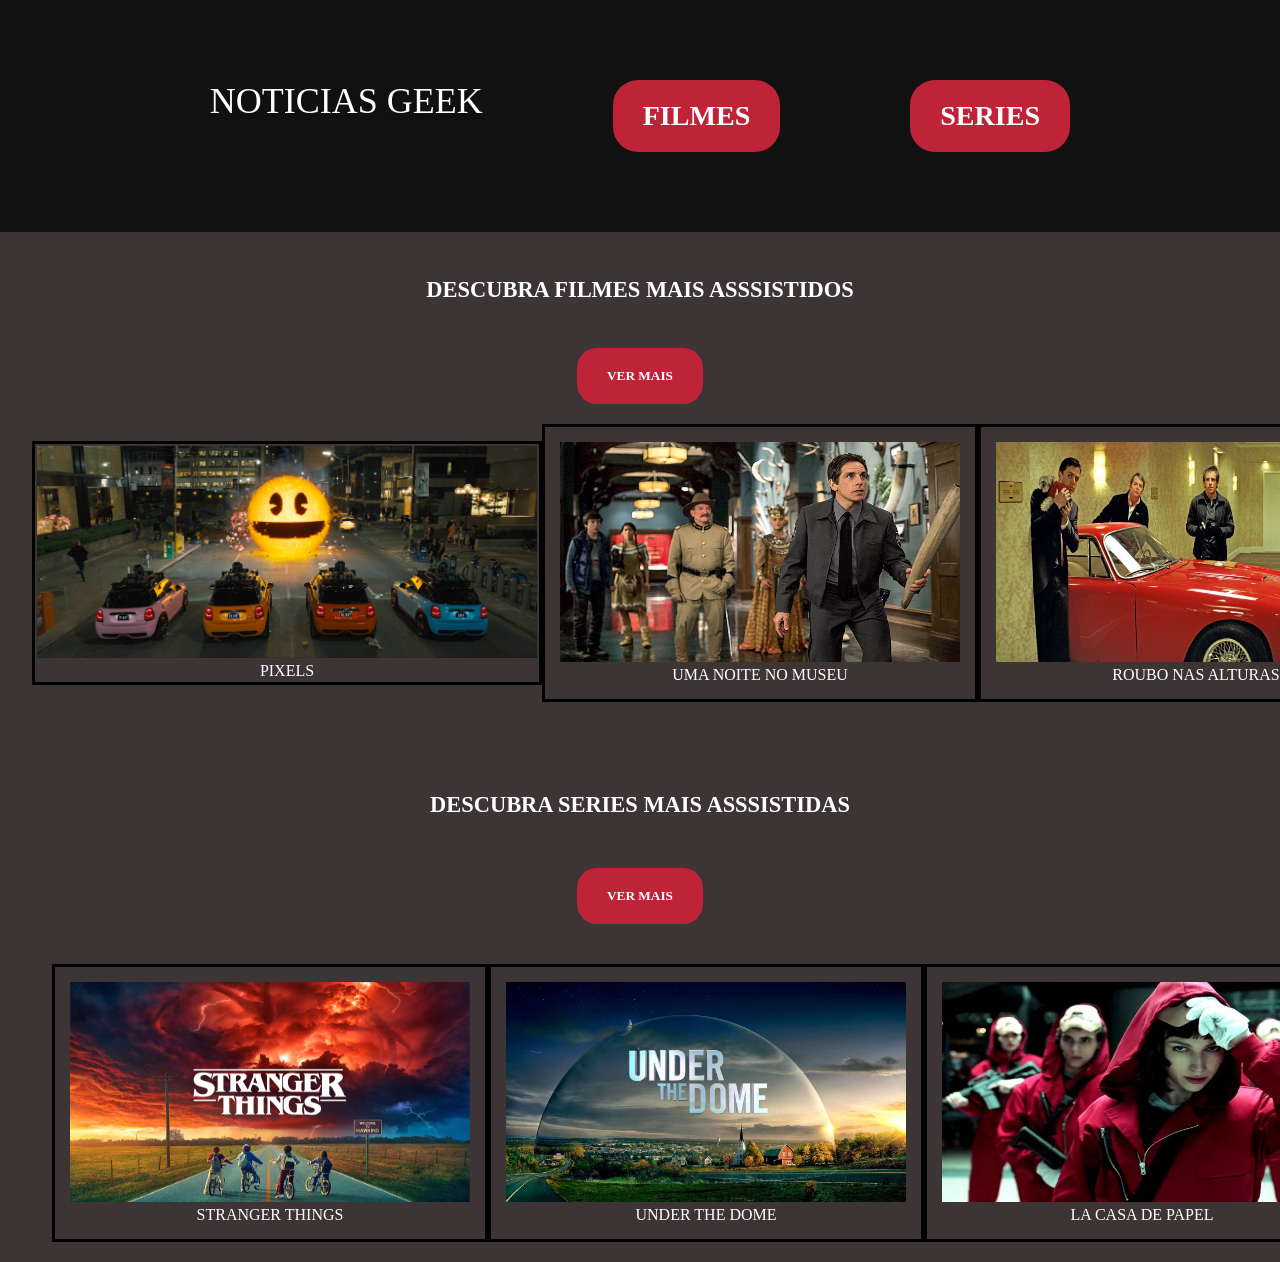
<file: index.html>
<!DOCTYPE html>
<html lang="pt-BR">
<head>
    <meta charset="UTF-8">
    <meta name="viewport" content="width=device-width, initial-scale=1.0">
    <title>UNIVERSO SF</title>
    <link rel="stylesheet" href="home.css">
</head>
<body>
    <h2>
        <div class="nome"> 
           NOTICIAS GEEK
    </div>

        <div class="acesso1">
         <a href="PAGINAFILME.html"> <h3>FILMES</h3>  </a>
        </div>

        <div class="acesso2" >
         <a href="PAGINASERIE.html">  <h3>SERIES</h3>  </a>  
        </div>
    </h2>

 <main>
        <article class="titulo" >
            <h3>DESCUBRA FILMES MAIS ASSSISTIDOS</h3>
        </article>

            <div class="acesso">
                 <h5> <a href="PAGINAFILME.html"> VER MAIS</a> </h5>
            </div>

        <div class="filmx">

            <div class="filme1">
            <a href="PIXELS.html"><img src="filmepixels.jpg" width="500px" alt="IMAGEM PIXELS"> </a>
             <p>PIXELS</p>

            </div>

            <div class="filme2"  >
            <a href="UMANOITENOMUSEU.html"><img src="th100.webp" width="400px" height="220px"  alt="IMAGEM UMA NOITE NO MUSEU"> </a>
            <p>UMA NOITE NO MUSEU</p>
            </div>

            <div class="filme3" >
            <a href="ROUBONASALTURAS.html"><img src="no corredor com o carro.jpg" width="400px" height="220px"  alt=""> </a>
            <p>ROUBO NAS ALTURAS</p>
            </div>
         </div>


         <article class="titulo1" >
            <h3>DESCUBRA SERIES MAIS ASSSISTIDAS</h3>
        </article>

        <div class="acesso">
            <h5> <a href="PAGINASERIE.html"> VER MAIS</a> </h5>
       </div>

        <div class="serix" >

        <div  class="filme4" >
        <a href="STRANGERTHINGS.html"><img src="IMAGENS SERIES/imgst.jpg" width="400px" height="220px" alt="">   </a>
        <p>STRANGER THINGS</p>
        </div>

        <div class="filme5" >
        <a href="UNDERTHEDOME.html"><img src="IMAGENS SERIES/UTDIMG1.jpg" width="400px" height="220px" alt=""> </a>
        <p>UNDER THE DOME</p>  
        </div>


        <div class="filme6"  >
        <a href="LA CASA DE PAPEL.html"><img src="IMAGENS SERIES/lppimg.webp" width="400px" height="220px" alt=""> </a>
        <p>LA CASA DE PAPEL</p>
        </div>

       


    </main>
    
</body>
</html>
</file>
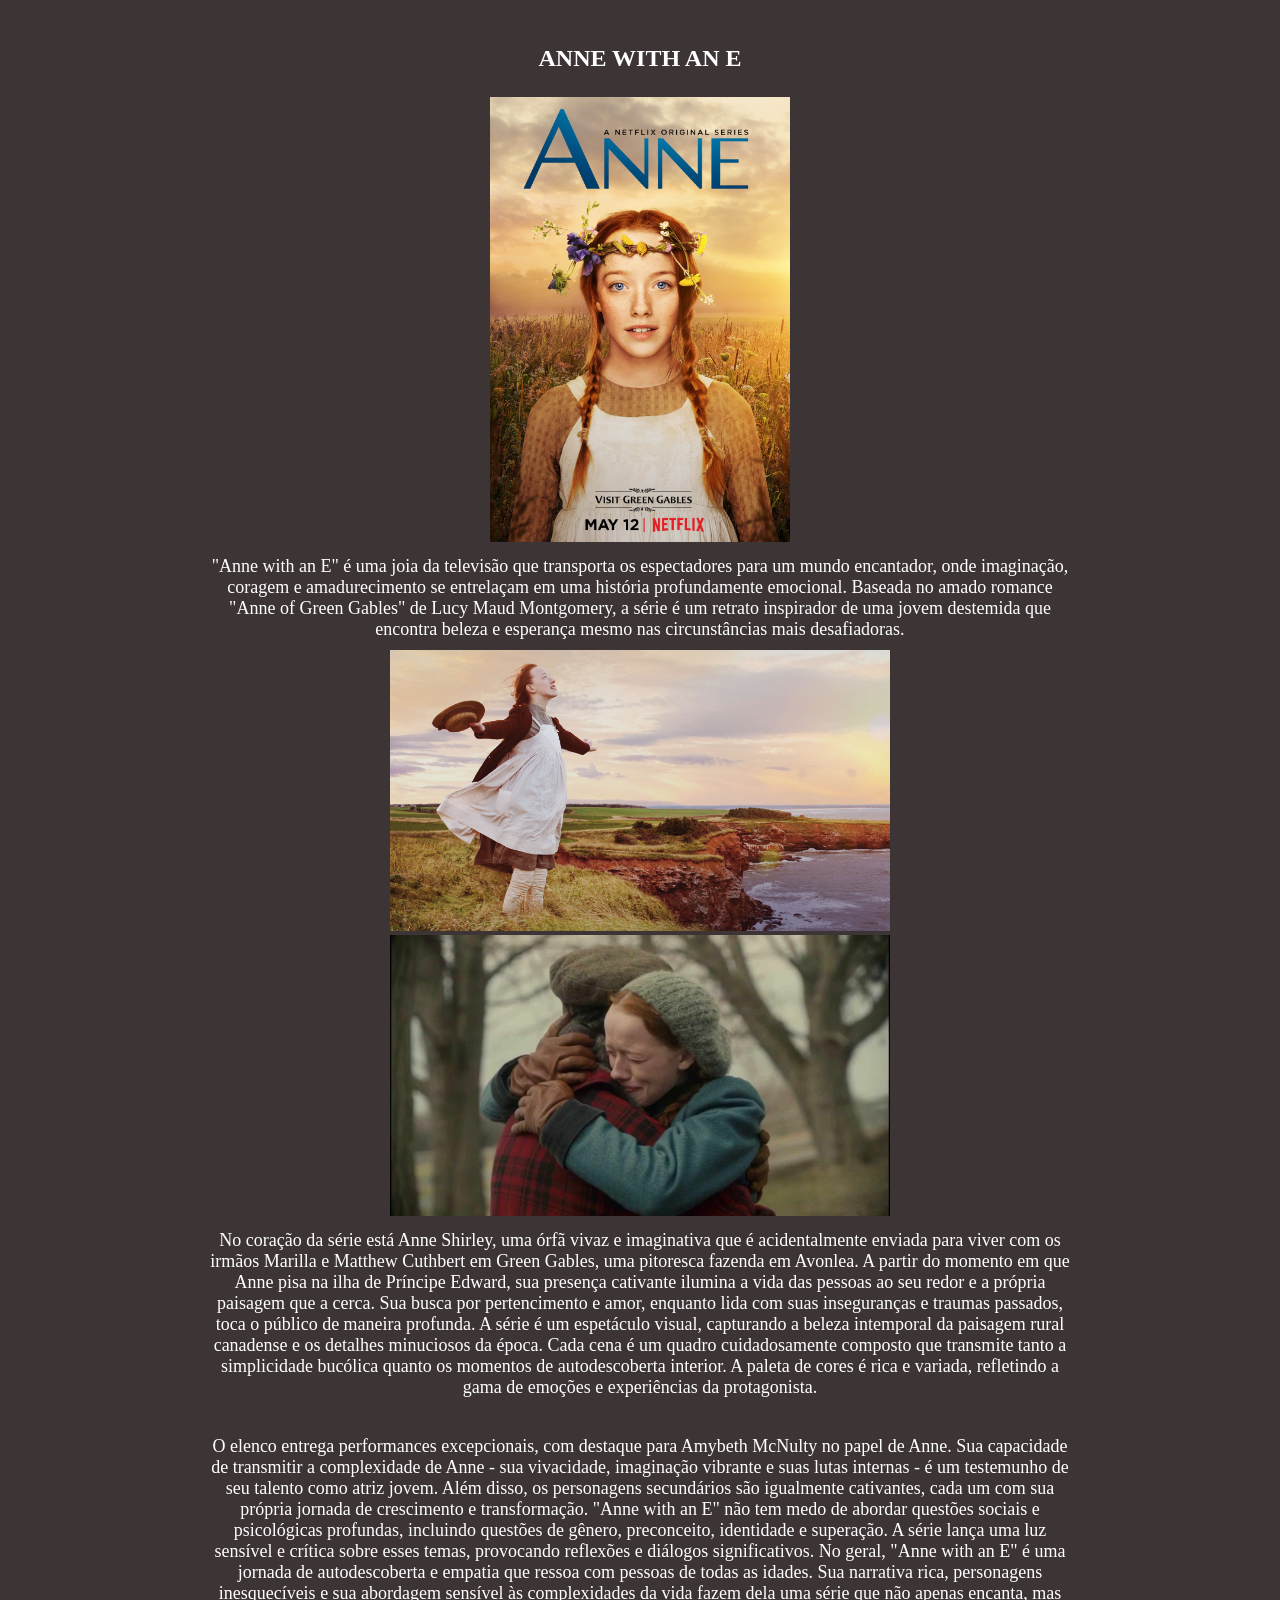
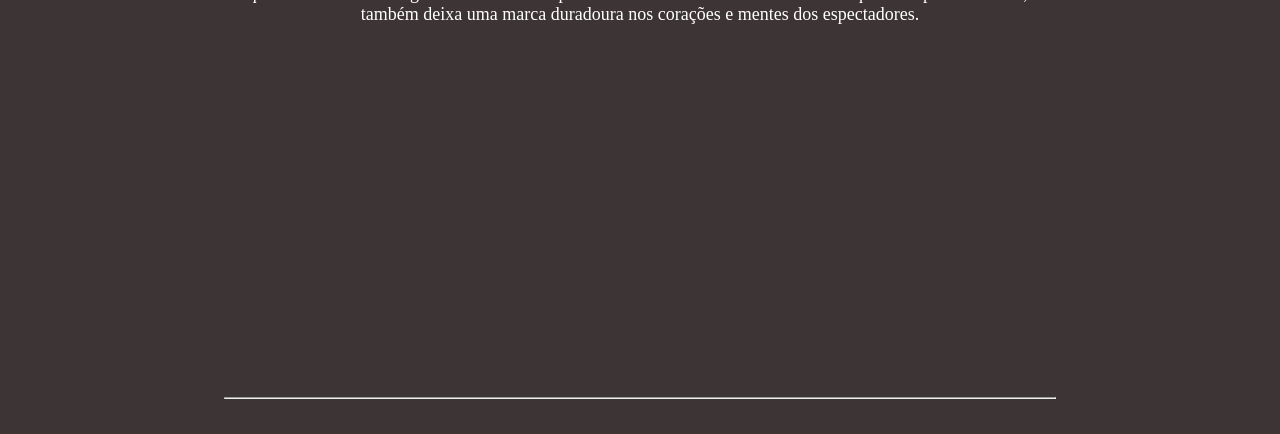
<file: anne.html>
<!DOCTYPE html>
<html lang="en">
<head>
    <meta charset="UTF-8">
    <meta name="viewport" content="width=device-width, initial-scale=1.0">
    <title>NOTICIAS GEEK</title>
    <link rel="stylesheet" href="estilopag1.css">
</head>
<body>
    <main>
        <article>
        <h1> ANNE WITH AN E </h1>
        <div>
            <img src="IMAGENS SERIES/anneimg.jpg" width="300px"  alt="IMAGEM FILME PIXELS">
        </div>

        <p>"Anne with an E" é uma joia da televisão que transporta os espectadores para um mundo encantador, onde imaginação, coragem e amadurecimento se entrelaçam em uma história profundamente emocional. Baseada no amado romance "Anne of Green Gables" de Lucy Maud Montgomery, a série é um retrato inspirador de uma jovem destemida que encontra beleza e esperança mesmo nas circunstâncias mais desafiadoras.</p>

        <div>
            <img src="IMAGENS SERIES/anne2.jpg" width="500px" alt="">
            <img src="IMAGENS SERIES/anne3.jpg" width="500px"  alt="">


        </div class="img2" >

        <p>No coração da série está Anne Shirley, uma órfã vivaz e imaginativa que é acidentalmente enviada para viver com os irmãos Marilla e Matthew Cuthbert em Green Gables, uma pitoresca fazenda em Avonlea. A partir do momento em que Anne pisa na ilha de Príncipe Edward, sua presença cativante ilumina a vida das pessoas ao seu redor e a própria paisagem que a cerca. Sua busca por pertencimento e amor, enquanto lida com suas inseguranças e traumas passados, toca o público de maneira profunda.

            A série é um espetáculo visual, capturando a beleza intemporal da paisagem rural canadense e os detalhes minuciosos da época. Cada cena é um quadro cuidadosamente composto que transmite tanto a simplicidade bucólica quanto os momentos de autodescoberta interior. A paleta de cores é rica e variada, refletindo a gama de emoções e experiências da protagonista.</p><br>

        <p>O elenco entrega performances excepcionais, com destaque para Amybeth McNulty no papel de Anne. Sua capacidade de transmitir a complexidade de Anne - sua vivacidade, imaginação vibrante e suas lutas internas - é um testemunho de seu talento como atriz jovem. Além disso, os personagens secundários são igualmente cativantes, cada um com sua própria jornada de crescimento e transformação.

            "Anne with an E" não tem medo de abordar questões sociais e psicológicas profundas, incluindo questões de gênero, preconceito, identidade e superação. A série lança uma luz sensível e crítica sobre esses temas, provocando reflexões e diálogos significativos.

            No geral, "Anne with an E" é uma jornada de autodescoberta e empatia que ressoa com pessoas de todas as idades. Sua narrativa rica, personagens inesquecíveis e sua abordagem sensível às complexidades da vida fazem dela uma série que não apenas encanta, mas também deixa uma marca duradoura nos corações e mentes dos espectadores.
        </p> <br>
        <iframe width="560" height="315" src="https://www.youtube.com/embed/bBervTlBurY?si=Yf71kjUt3taBP7kK" title="YouTube video player" frameborder="0" allow="accelerometer; autoplay; clipboard-write; encrypted-media; gyroscope; picture-in-picture; web-share" allowfullscreen></iframe>


        <hr>
    

    </main>
</article>


</body>
</html>
</file>
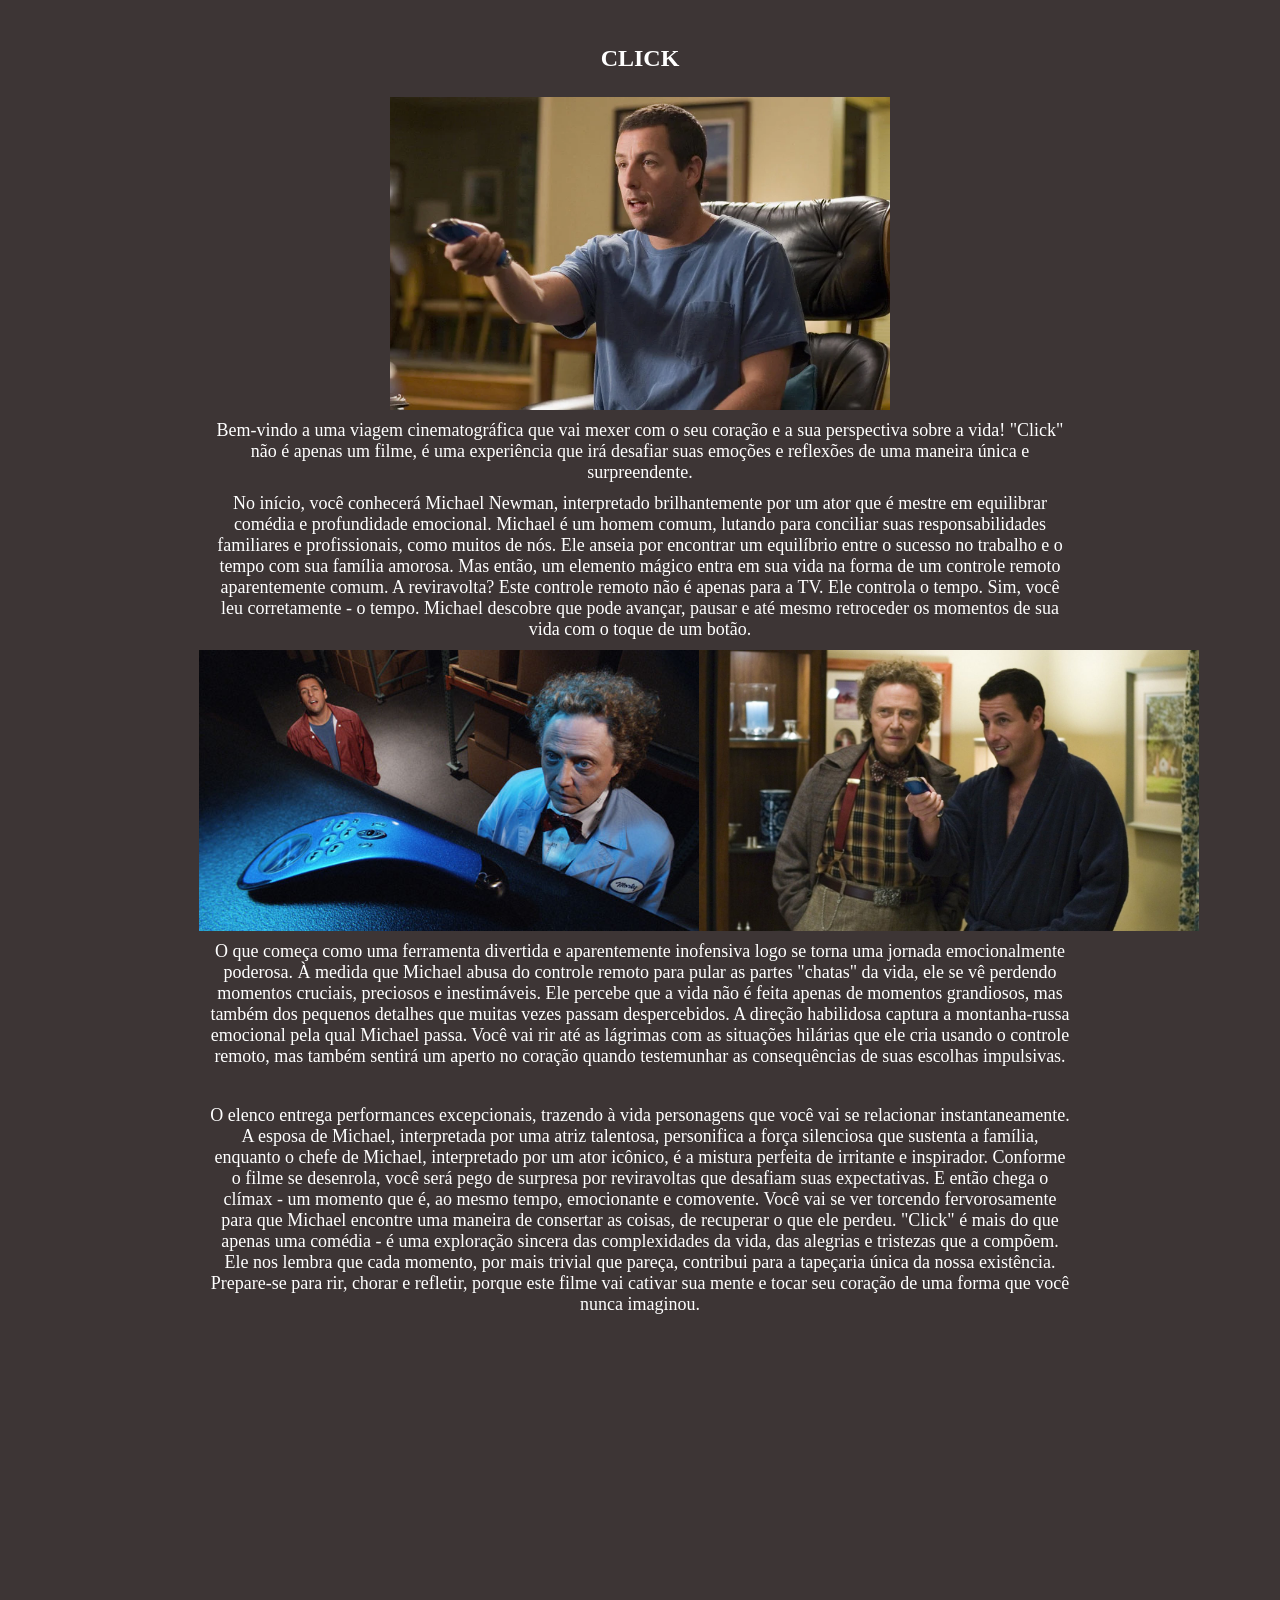
<file: CLICK.html>
<!DOCTYPE html>
<html lang="pt-BR">
<head>
    <meta charset="UTF-8">
    <meta name="viewport" content="width=device-width, initial-scale=1.0">
    <title>NOTICIAS GEEK</title>
    <link rel="stylesheet" href="estilopag1.css">
</head>
<body>
    <main>
      <article>
        <h1> CLICK </h1>
        <div class="img1" >
        <img src="click img01.webp" width="500px"    alt="IMAGEM UMA NOITE NO MUSEU">
        </div>

        <p>Bem-vindo a uma viagem cinematográfica que vai mexer com o seu coração e a sua perspectiva sobre a vida! "Click" não é apenas um filme, é uma experiência que irá desafiar suas emoções e reflexões de uma maneira única e surpreendente.</p>
        <p>No início, você conhecerá Michael Newman, interpretado brilhantemente por um ator que é mestre em equilibrar comédia e profundidade emocional. Michael é um homem comum, lutando para conciliar suas responsabilidades familiares e profissionais, como muitos de nós. Ele anseia por encontrar um equilíbrio entre o sucesso no trabalho e o tempo com sua família amorosa.

            Mas então, um elemento mágico entra em sua vida na forma de um controle remoto aparentemente comum. A reviravolta? Este controle remoto não é apenas para a TV. Ele controla o tempo. Sim, você leu corretamente - o tempo. Michael descobre que pode avançar, pausar e até mesmo retroceder os momentos de sua vida com o toque de um botão.</p>

    <div class="img2"  > 
        <img src="click img2.jpg" width="500"  alt="">
        <img src="filmeclick.jpg" width="500"   alt="">
  </div>
  <p>O que começa como uma ferramenta divertida e aparentemente inofensiva logo se torna uma jornada emocionalmente poderosa. À medida que Michael abusa do controle remoto para pular as partes "chatas" da vida, ele se vê perdendo momentos cruciais, preciosos e inestimáveis. Ele percebe que a vida não é feita apenas de momentos grandiosos, mas também dos pequenos detalhes que muitas vezes passam despercebidos.

    A direção habilidosa captura a montanha-russa emocional pela qual Michael passa. Você vai rir até as lágrimas com as situações hilárias que ele cria usando o controle remoto, mas também sentirá um aperto no coração quando testemunhar as consequências de suas escolhas impulsivas.</p><br>

  <p>O elenco entrega performances excepcionais, trazendo à vida personagens que você vai se relacionar instantaneamente. A esposa de Michael, interpretada por uma atriz talentosa, personifica a força silenciosa que sustenta a família, enquanto o chefe de Michael, interpretado por um ator icônico, é a mistura perfeita de irritante e inspirador.

    Conforme o filme se desenrola, você será pego de surpresa por reviravoltas que desafiam suas expectativas. E então chega o clímax - um momento que é, ao mesmo tempo, emocionante e comovente. Você vai se ver torcendo fervorosamente para que Michael encontre uma maneira de consertar as coisas, de recuperar o que ele perdeu.
    
    "Click" é mais do que apenas uma comédia - é uma exploração sincera das complexidades da vida, das alegrias e tristezas que a compõem. Ele nos lembra que cada momento, por mais trivial que pareça, contribui para a tapeçaria única da nossa existência. Prepare-se para rir, chorar e refletir, porque este filme vai cativar sua mente e tocar seu coração de uma forma que você nunca imaginou.</p>

    <iframe width="560" height="315" src="https://www.youtube.com/embed/iyjUxruK56s?si=2ZqNT8pMYpNb0FVy" title="YouTube video player" frameborder="0" allow="accelerometer; autoplay; clipboard-write; encrypted-media; gyroscope; picture-in-picture; web-share" allowfullscreen></iframe>

      <hr>
  </main>
</article>
    


</body>
</html>
</file>
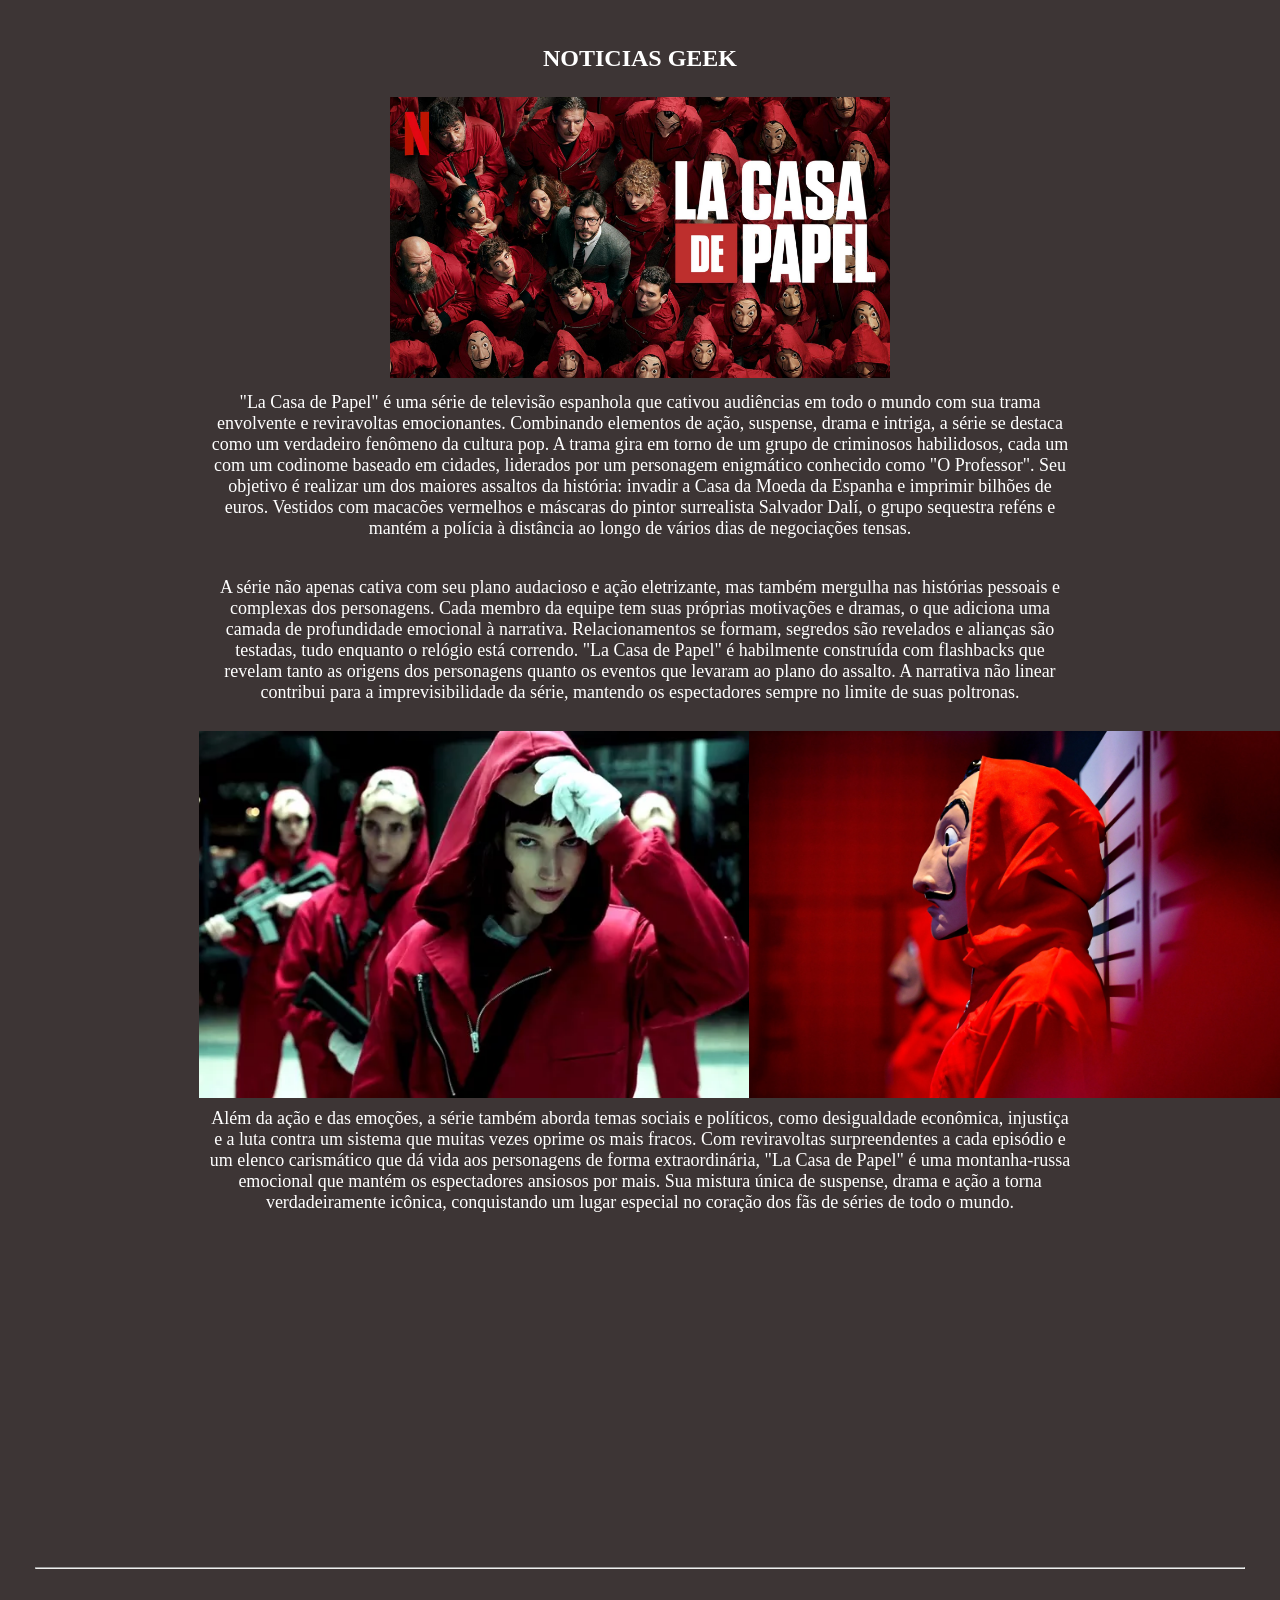
<file: LA CASA DE PAPEL.html>
<!DOCTYPE html>
<html lang="pt-BR">
<head>
    <meta charset="UTF-8">
    <meta name="viewport" content="width=device-width, initial-scale=1.0">
    <title>UNIVERSO SF</title>
    <link rel="stylesheet" href="estilopag1.css">
</head>

<body>
    <main>
        <article>
        <h1>NOTICIAS GEEK</h1>

        <div class="i1">
           <img src="IMAGENS SERIES/lpimg11.jpg" width="500px " alt="ROUBO NAS ALTURAS">
        </div>

        <p>"La Casa de Papel" é uma série de televisão espanhola que cativou audiências em todo o mundo com sua trama envolvente e reviravoltas emocionantes. Combinando elementos de ação, suspense, drama e intriga, a série se destaca como um verdadeiro fenômeno da cultura pop.

            A trama gira em torno de um grupo de criminosos habilidosos, cada um com um codinome baseado em cidades, liderados por um personagem enigmático conhecido como "O Professor". Seu objetivo é realizar um dos maiores assaltos da história: invadir a Casa da Moeda da Espanha e imprimir bilhões de euros. Vestidos com macacões vermelhos e máscaras do pintor surrealista Salvador Dalí, o grupo sequestra reféns e mantém a polícia à distância ao longo de vários dias de negociações tensas.</p><br>  

        <p>A série não apenas cativa com seu plano audacioso e ação eletrizante, mas também mergulha nas histórias pessoais e complexas dos personagens. Cada membro da equipe tem suas próprias motivações e dramas, o que adiciona uma camada de profundidade emocional à narrativa. Relacionamentos se formam, segredos são revelados e alianças são testadas, tudo enquanto o relógio está correndo.

            "La Casa de Papel" é habilmente construída com flashbacks que revelam tanto as origens dos personagens quanto os eventos que levaram ao plano do assalto. A narrativa não linear contribui para a imprevisibilidade da série, mantendo os espectadores sempre no limite de suas poltronas.</p><br>

        <div class="img2" >
        <img src="IMAGENS SERIES/lppimg.webp" width="550px"   alt="IMAGEM ROUBO NAS ALTURAS">
        <img src="IMAGENS SERIES/lpimg3.jpg" width="550px"  alt="IMAGEM ROUBO NAS ALTURAS">
        </div>


        <p>Além da ação e das emoções, a série também aborda temas sociais e políticos, como desigualdade econômica, injustiça e a luta contra um sistema que muitas vezes oprime os mais fracos.

            Com reviravoltas surpreendentes a cada episódio e um elenco carismático que dá vida aos personagens de forma extraordinária, "La Casa de Papel" é uma montanha-russa emocional que mantém os espectadores ansiosos por mais. Sua mistura única de suspense, drama e ação a torna verdadeiramente icônica, conquistando um lugar especial no coração dos fãs de séries de todo o mundo.</p>
        
        <div class="video" >    
            <iframe width="560" height="315" src="https://www.youtube.com/embed/iS5xXr-GOnM?si=1aNAUZNe0GgAJxe5" title="YouTube video player" frameborder="0" allow="accelerometer; autoplay; clipboard-write; encrypted-media; gyroscope; picture-in-picture; web-share" allowfullscreen></iframe>
        </div>
    </main>
    </article>

    <hr>

</body>
</html>
</file>
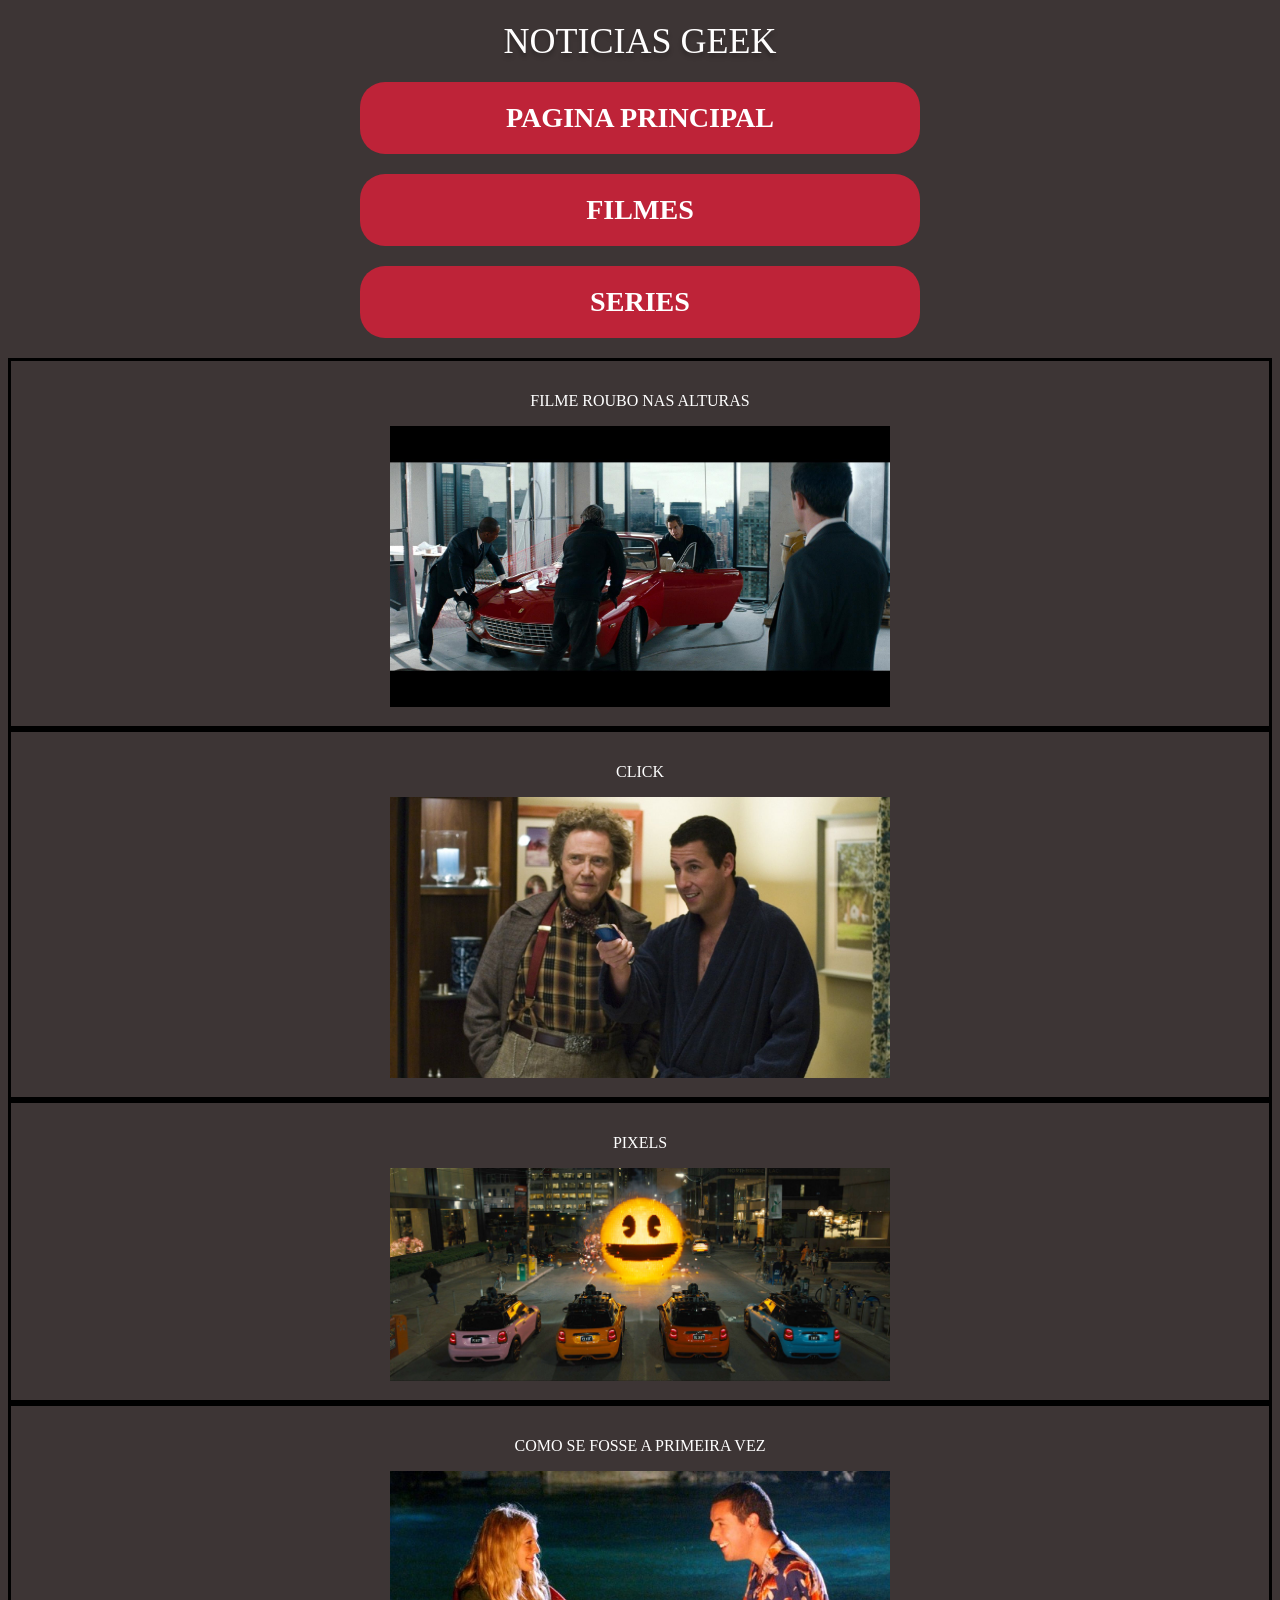
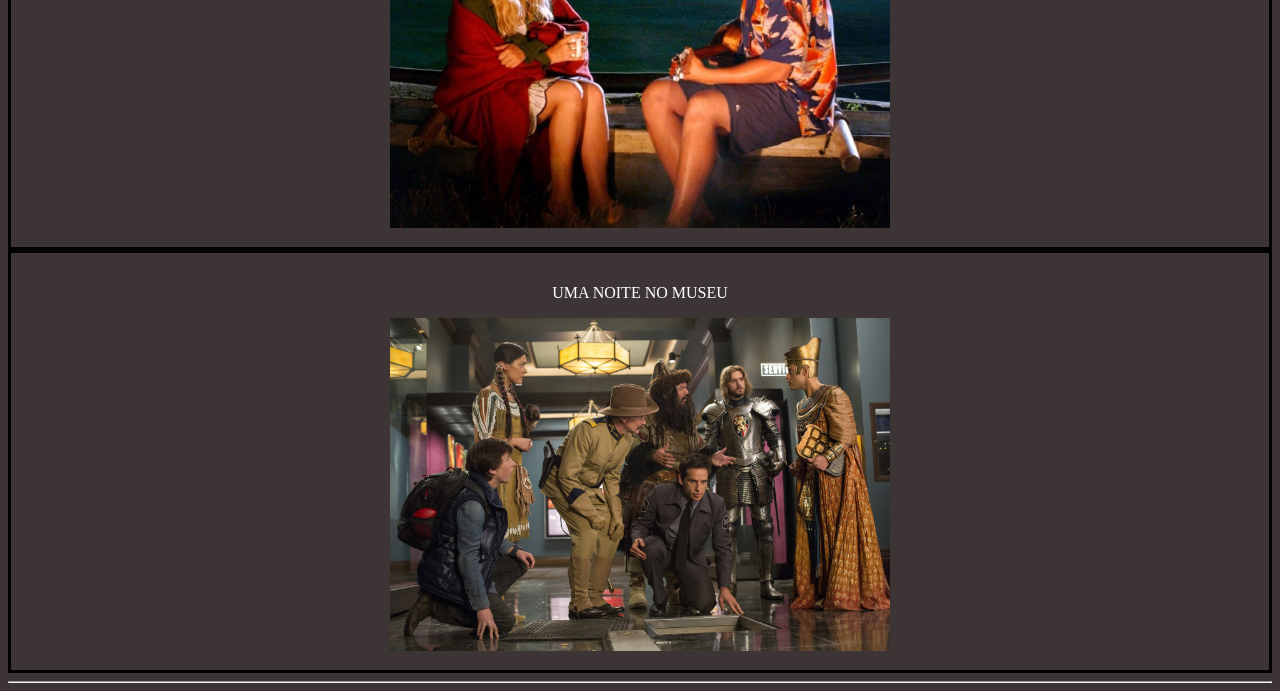
<file: PAGINAFILME.html>
<!DOCTYPE html>
<html lang="pt-BR">
<head>
    <meta charset="UTF-8">
    <meta name="viewport" content="width=device-width, initial-scale=1.0">
    <title>UNIVERSO SF</title>
    <link rel="stylesheet" href="FILMES.css">
    
</head>
<body>

    <h2>
        <div class="nome"> 
            NOTICIAS GEEK
    </div>

        <div class="acesso1" >
        <a href="index.html">  <h3>PAGINA PRINCIPAL</h3>  </a>  
        </div>


        <div class="acesso1">
         <a href="PAGINAFILME.html"> <h3>FILMES</h3>  </a>
        </div>

        <div class="acesso1" >
         <a href="PAGINASERIE.html">  <h3>SERIES</h3>  </a>  
        </div>
    </h2>

    <main>

        <article class="tagfilmes">

            <div class="filme1">
            <p> FILME ROUBO NAS ALTURAS </p>
            <a href="ROUBONASALTURAS.html"><img src="empurrando carro.jpg" alt="" width="500px" >       </a>
            
            </div>


            <div class="filme2">
            <p>CLICK</p>
            <a href="CLICK.html"><img src="filmeclick.jpg" alt="" width="500px">              </a>
            </div>


             <div class="filme3">
            <p>PIXELS</p>
            <a href="PIXELS.html"><img src="filmepixels.jpg" alt=""width="500px">              </a>
                
             </div>



             <div class="filme4">
                <p>COMO SE FOSSE A PRIMEIRA VEZ</p>
                <a href="PRIMEIRAVEZ.HTML"><img src="primeira vez img1.jpg" alt=""width="500px">        </a>
                
            </div>

            <div class="filme5">
            <p>UMA NOITE NO MUSEU </p>
            <a href="UMANOITENOMUSEU.html"><img src="uma-noite-no-museu-3.jpg" alt=""width="500px">     </a> 
            
            </div>            




        
        </article>

    <hr>




    </main>
</body>
</html>
</file>
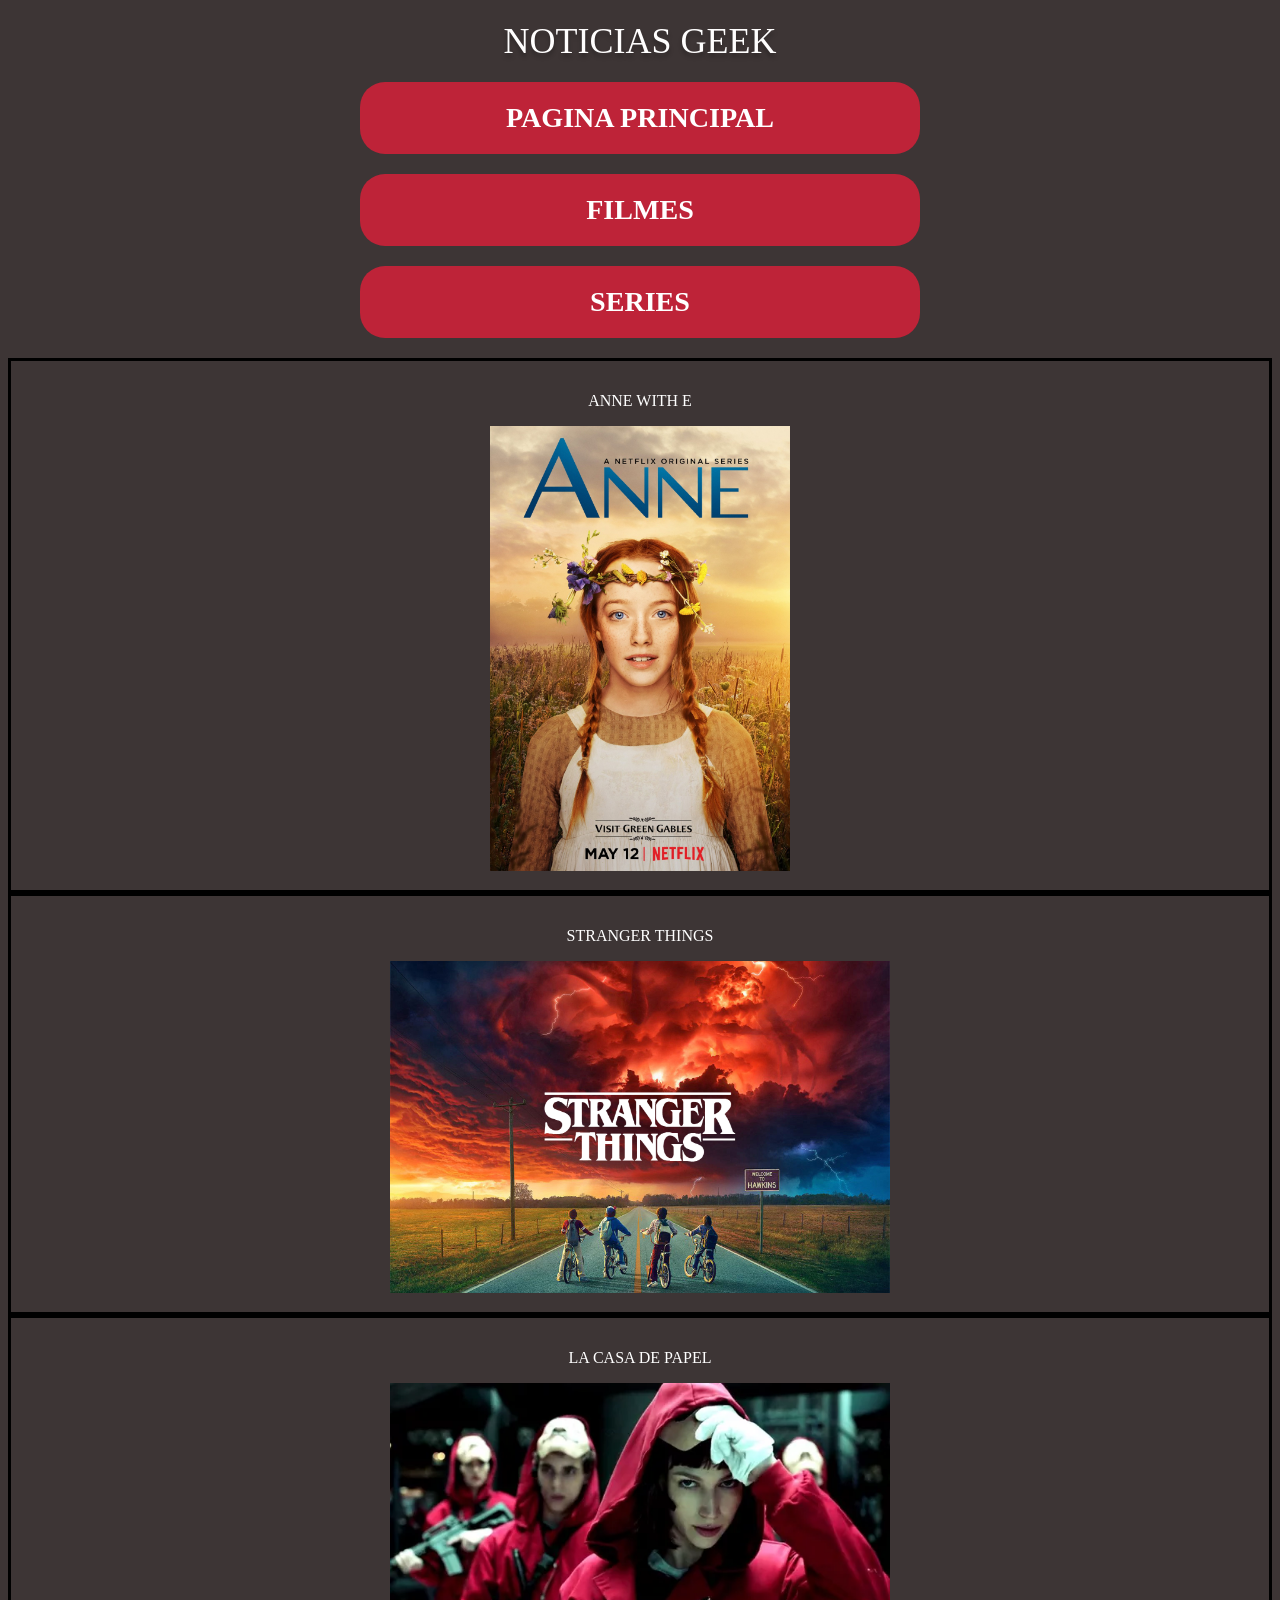
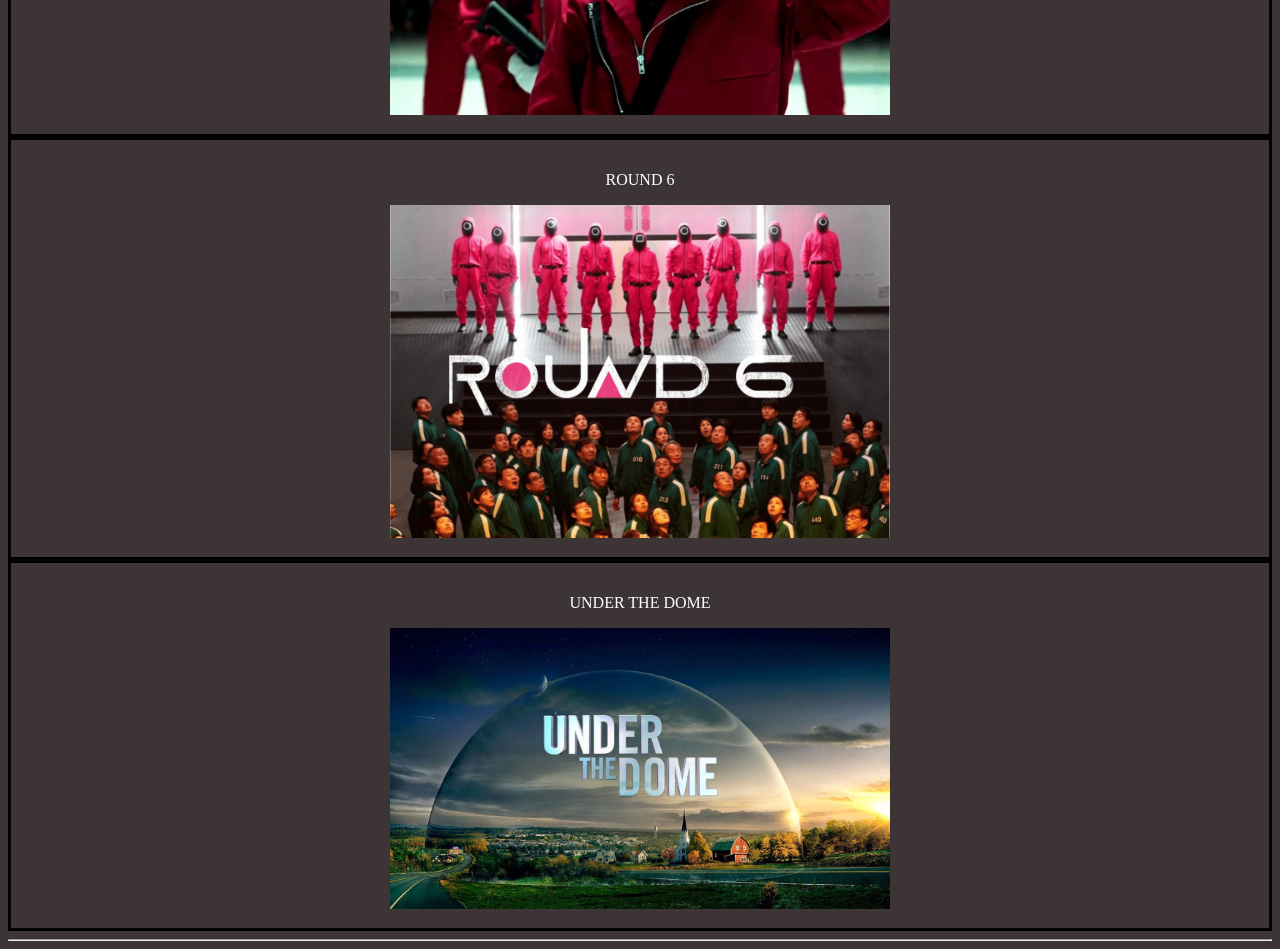
<file: PAGINASERIE.html>
<!DOCTYPE html>
<html lang="pt-BR">
<head>
    <meta charset="UTF-8">
    <meta name="viewport" content="width=device-width, initial-scale=1.0">
    <title>UNIVERSO SF</title>
    <link rel="stylesheet" href="FILMES.css">
    
</head>
<body>

    <h2>
        <div class="nome"> 
            NOTICIAS GEEK
    </div>

        <div class="acesso1" >
        <a href="index.html">  <h3>PAGINA PRINCIPAL</h3>  </a>  
        </div>


        <div class="acesso1">
         <a href="PAGINAFILME.html"> <h3>FILMES</h3>  </a>
        </div>


        <div class="acesso1" >
         <a href="PAGINASERIE.html">  <h3>SERIES</h3>  </a>  
        </div>
    </h2>

    <main>

        <article class="tagfilmes">

            <div class="filme1">
            <p> ANNE WITH E</p>
            <a href="anne.html"><img src="IMAGENS SERIES/anneimg.jpg" alt="" width="300px" ></a>
            
            </div>


            <div class="filme2">
            <p>STRANGER THINGS</p>
            <a href="STRANGERTHINGS.html"><img src="IMAGENS SERIES/imgst.jpg" alt="" width="500px"></a>
            </div>


             <div class="filme3">
            <p>LA CASA DE PAPEL</p>
            <a href="LA CASA DE PAPEL.html"><img src="IMAGENS SERIES/lppimg.webp" alt=""width="500px"></a>
                
             </div>



             <div class="filme4">
                <p>ROUND 6</p>
                <a href="ROUND6.html"><img src="IMAGENS SERIES/Round6img1.png" alt=""width="500px"></a>
                
            </div>

            <div class="filme5">
            <p>UNDER THE DOME </p>
            <a href="UNDERTHEDOME.html"><img src="IMAGENS SERIES/UTDIMG1.jpg" alt=""width="500px"></a> 
            
            </div>            




        
        </article>

    <hr>




    </main>
</body>
</html>
</file>
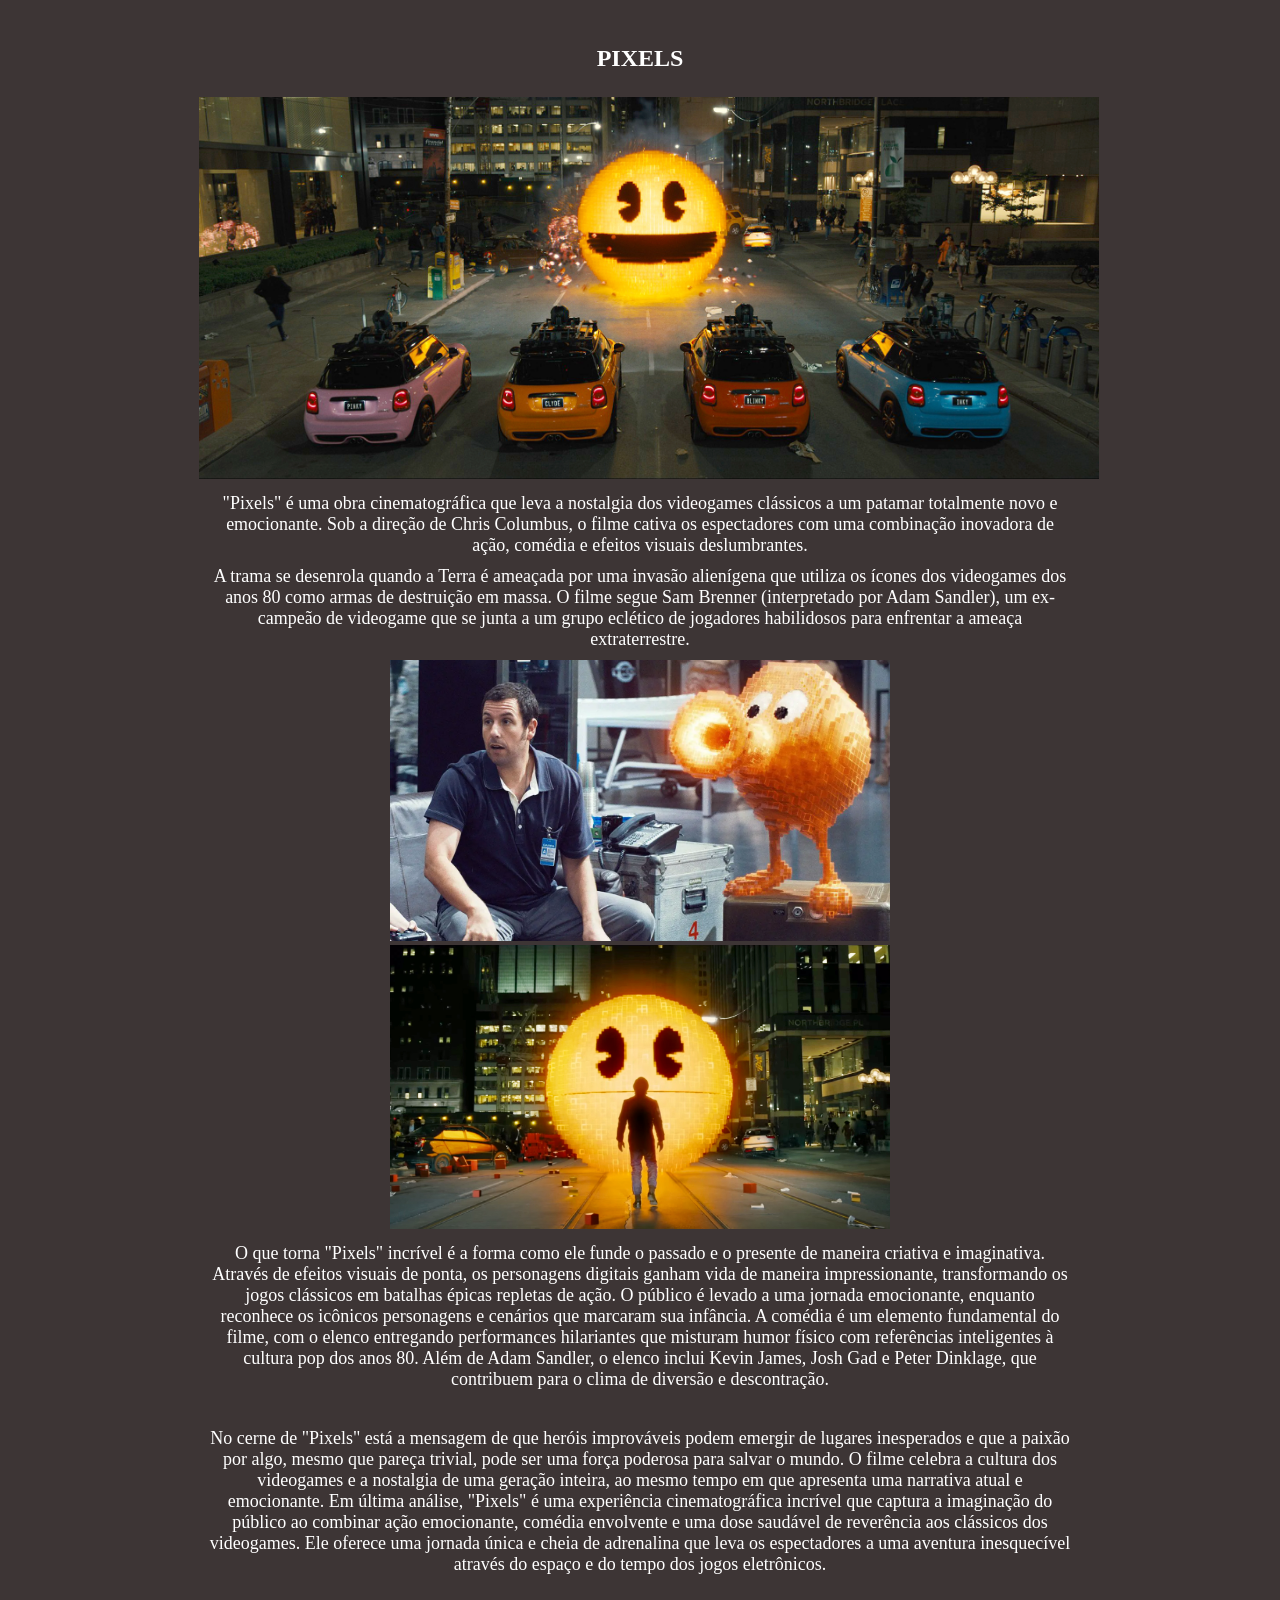
<file: PIXELS.html>
<!DOCTYPE html>
<html lang="en">
<head>
    <meta charset="UTF-8">
    <meta name="viewport" content="width=device-width, initial-scale=1.0">
    <title>NOTICIAS GEEK</title>
    <link rel="stylesheet" href="estilopag1.css">
</head>
<body>
    <main>
        <article>
        <h1> PIXELS </h1>
        <div>
            <img src="filmepixels.jpg" width="900px"  alt="IMAGEM FILME PIXELS">
        </div>

        <p>"Pixels" é uma obra cinematográfica que leva a nostalgia dos videogames clássicos a um patamar totalmente novo e emocionante. Sob a direção de Chris Columbus, o filme cativa os espectadores com uma combinação inovadora de ação, comédia e efeitos visuais deslumbrantes.</p>
        <p>A trama se desenrola quando a Terra é ameaçada por uma invasão alienígena que utiliza os ícones dos videogames dos anos 80 como armas de destruição em massa. O filme segue Sam Brenner (interpretado por Adam Sandler), um ex-campeão de videogame que se junta a um grupo eclético de jogadores habilidosos para enfrentar a ameaça extraterrestre.</p>

        <div>
            <img src="filmespix.webp" width="500px" alt="">
            <img src="pacman.jpg" width="500px"  alt="">


        </div class="img2" >

        <p>O que torna "Pixels" incrível é a forma como ele funde o passado e o presente de maneira criativa e imaginativa. Através de efeitos visuais de ponta, os personagens digitais ganham vida de maneira impressionante, transformando os jogos clássicos em batalhas épicas repletas de ação. O público é levado a uma jornada emocionante, enquanto reconhece os icônicos personagens e cenários que marcaram sua infância.

            A comédia é um elemento fundamental do filme, com o elenco entregando performances hilariantes que misturam humor físico com referências inteligentes à cultura pop dos anos 80. Além de Adam Sandler, o elenco inclui Kevin James, Josh Gad e Peter Dinklage, que contribuem para o clima de diversão e descontração.</p><br>

        <p>No cerne de "Pixels" está a mensagem de que heróis improváveis podem emergir de lugares inesperados e que a paixão por algo, mesmo que pareça trivial, pode ser uma força poderosa para salvar o mundo. O filme celebra a cultura dos videogames e a nostalgia de uma geração inteira, ao mesmo tempo em que apresenta uma narrativa atual e emocionante.

            Em última análise, "Pixels" é uma experiência cinematográfica incrível que captura a imaginação do público ao combinar ação emocionante, comédia envolvente e uma dose saudável de reverência aos clássicos dos videogames. Ele oferece uma jornada única e cheia de adrenalina que leva os espectadores a uma aventura inesquecível através do espaço e do tempo dos jogos eletrônicos.
        </p>
        <iframe width="560" height="315" src="https://www.youtube.com/embed/0_Gg_YWnlU8?si=c9nVQfJwf9mITL0x" title="YouTube video player" frameborder="0" allow="accelerometer; autoplay; clipboard-write; encrypted-media; gyroscope; picture-in-picture; web-share" allowfullscreen></iframe>


        <hr>
    

    </main>
</article>


</body>
</html>
</file>
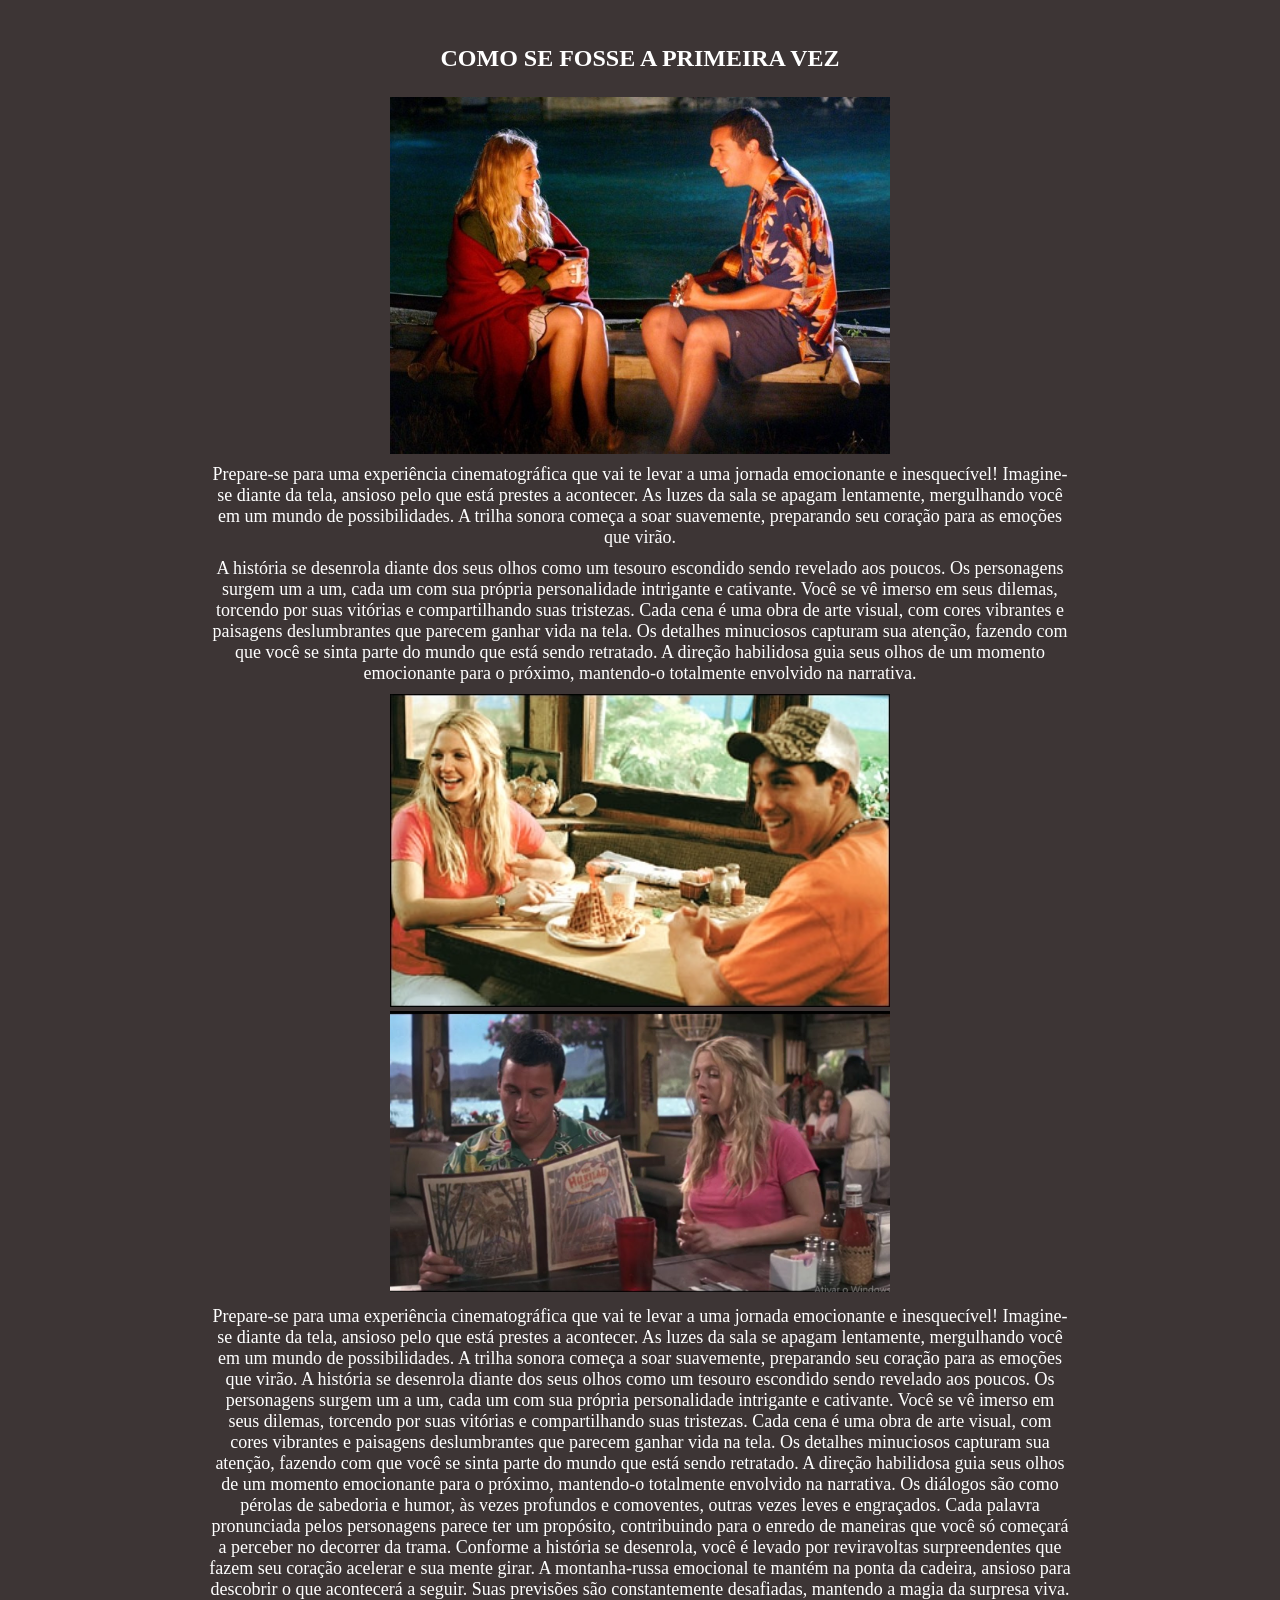
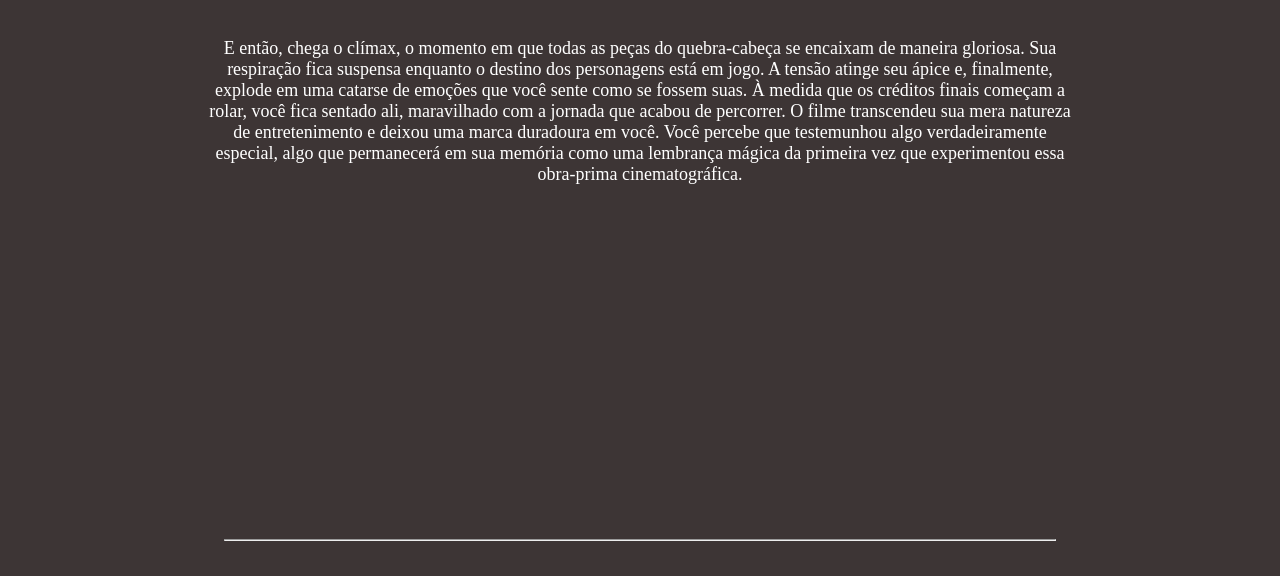
<file: PRIMEIRAVEZ.HTML>
<!DOCTYPE html>
<html lang="pt-BR">
<head>
    <meta charset="UTF-8">
    <meta name="viewport" content="width=device-width, initial-scale=1.0">
    <title>NOTICIAS GEEK</title>
    <link rel="stylesheet" href="estilopag1.css">
</head>
<body>
    <main>
      <article>
        <h1> COMO SE FOSSE A PRIMEIRA VEZ </h1>
        <div class="img1" >
        <img src="primeira vez img1.jpg" width="500px"    alt="IMAGEM UMA NOITE NO MUSEU">
        </div>

        <p>Prepare-se para uma experiência cinematográfica que vai te levar a uma jornada emocionante e inesquecível! Imagine-se diante da tela, ansioso pelo que está prestes a acontecer. As luzes da sala se apagam lentamente, mergulhando você em um mundo de possibilidades. A trilha sonora começa a soar suavemente, preparando seu coração para as emoções que virão.</p>

        <p>A história se desenrola diante dos seus olhos como um tesouro escondido sendo revelado aos poucos. Os personagens surgem um a um, cada um com sua própria personalidade intrigante e cativante. Você se vê imerso em seus dilemas, torcendo por suas vitórias e compartilhando suas tristezas.

        Cada cena é uma obra de arte visual, com cores vibrantes e paisagens deslumbrantes que parecem ganhar vida na tela. Os detalhes minuciosos capturam sua atenção, fazendo com que você se sinta parte do mundo que está sendo retratado. A direção habilidosa guia seus olhos de um momento emocionante para o próximo, mantendo-o totalmente envolvido na narrativa.</p>

    <div>
        <img src="primeira vez img2.jpg" width="500"  alt="">
        <img src="primeira vez img3.jpg" width="500"   alt="">

  </div class="img2" >
  <p>
    Prepare-se para uma experiência cinematográfica que vai te levar a uma jornada emocionante e inesquecível! Imagine-se diante da tela, ansioso pelo que está prestes a acontecer. As luzes da sala se apagam lentamente, mergulhando você em um mundo de possibilidades. A trilha sonora começa a soar suavemente, preparando seu coração para as emoções que virão.
    
    A história se desenrola diante dos seus olhos como um tesouro escondido sendo revelado aos poucos. Os personagens surgem um a um, cada um com sua própria personalidade intrigante e cativante. Você se vê imerso em seus dilemas, torcendo por suas vitórias e compartilhando suas tristezas.
    
    Cada cena é uma obra de arte visual, com cores vibrantes e paisagens deslumbrantes que parecem ganhar vida na tela. Os detalhes minuciosos capturam sua atenção, fazendo com que você se sinta parte do mundo que está sendo retratado. A direção habilidosa guia seus olhos de um momento emocionante para o próximo, mantendo-o totalmente envolvido na narrativa.
    
    Os diálogos são como pérolas de sabedoria e humor, às vezes profundos e comoventes, outras vezes leves e engraçados. Cada palavra pronunciada pelos personagens parece ter um propósito, contribuindo para o enredo de maneiras que você só começará a perceber no decorrer da trama.
    
    Conforme a história se desenrola, você é levado por reviravoltas surpreendentes que fazem seu coração acelerar e sua mente girar. A montanha-russa emocional te mantém na ponta da cadeira, ansioso para descobrir o que acontecerá a seguir. Suas previsões são constantemente desafiadas, mantendo a magia da surpresa viva.</p><br>

  <p>E então, chega o clímax, o momento em que todas as peças do quebra-cabeça se encaixam de maneira gloriosa. Sua respiração fica suspensa enquanto o destino dos personagens está em jogo. A tensão atinge seu ápice e, finalmente, explode em uma catarse de emoções que você sente como se fossem suas.

    À medida que os créditos finais começam a rolar, você fica sentado ali, maravilhado com a jornada que acabou de percorrer. O filme transcendeu sua mera natureza de entretenimento e deixou uma marca duradoura em você. Você percebe que testemunhou algo verdadeiramente especial, algo que permanecerá em sua memória como uma lembrança mágica da primeira vez que experimentou essa obra-prima cinematográfica.</p>

    <iframe width="560" height="315" src="https://www.youtube.com/embed/L8Ey03dEe68?si=V3KP-Mi5NL6c1rjU" title="YouTube video player" frameborder="0" allow="accelerometer; autoplay; clipboard-write; encrypted-media; gyroscope; picture-in-picture; web-share" allowfullscreen></iframe>

  <hr>


    </main>
    


</body>
</html>
</file>
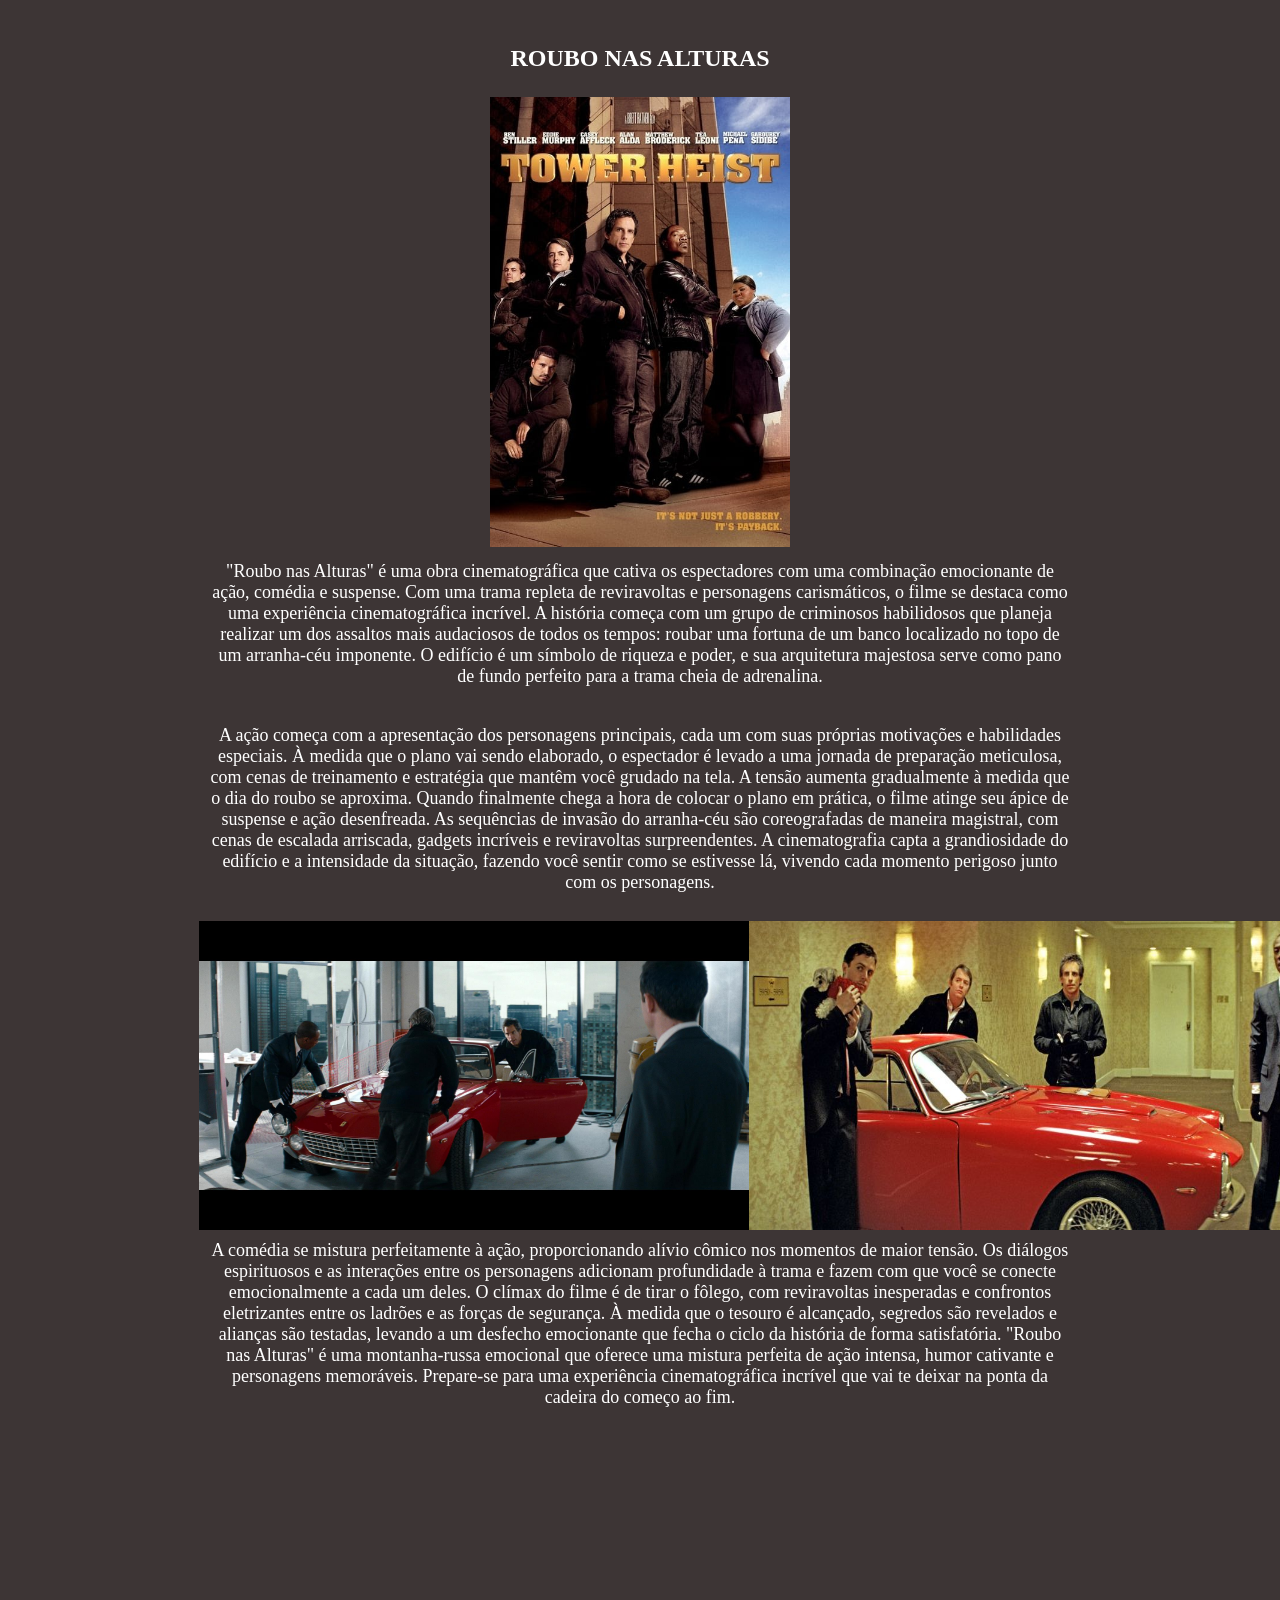
<file: ROUBONASALTURAS.html>
<!DOCTYPE html>
<html lang="pt-BR">
<head>
    <meta charset="UTF-8">
    <meta name="viewport" content="width=device-width, initial-scale=1.0">
    <title>NOTICIAS GEEK</title>
    <link rel="stylesheet" href="estilopag1.css">
</head>

<body>
    <main>
        <article>
        <h1>ROUBO NAS ALTURAS</h1>

        <div class="i1">
           <img src="th55.jpg" width="300px " alt="ROUBO NAS ALTURAS">
        </div>

        <p>"Roubo nas Alturas" é uma obra cinematográfica que cativa os espectadores com uma combinação emocionante de ação, comédia e suspense. Com uma trama repleta de reviravoltas e personagens carismáticos, o filme se destaca como uma experiência cinematográfica incrível.

            A história começa com um grupo de criminosos habilidosos que planeja realizar um dos assaltos mais audaciosos de todos os tempos: roubar uma fortuna de um banco localizado no topo de um arranha-céu imponente. O edifício é um símbolo de riqueza e poder, e sua arquitetura majestosa serve como pano de fundo perfeito para a trama cheia de adrenalina.</p><br>  

        <p>A ação começa com a apresentação dos personagens principais, cada um com suas próprias motivações e habilidades especiais. À medida que o    plano vai sendo elaborado, o espectador é levado a uma jornada de preparação meticulosa, com cenas de treinamento e estratégia que mantêm você grudado na tela. A tensão aumenta gradualmente à medida que o dia do roubo se aproxima.

            Quando finalmente chega a hora de colocar o plano em prática, o filme atinge seu ápice de suspense e ação desenfreada. As sequências de invasão do arranha-céu são coreografadas de maneira magistral, com cenas de escalada arriscada, gadgets incríveis e reviravoltas surpreendentes. A cinematografia capta a grandiosidade do edifício e a intensidade da situação, fazendo você sentir como se estivesse lá, vivendo cada momento perigoso junto com os personagens.</p><br>

        <div class="img2" >
        <img src="roubo nas alturas.jpg" width="550px"   alt="IMAGEM ROUBO NAS ALTURAS">
        <img src="no corredor com o carro.jpg" width="600px"  alt="IMAGEM ROUBO NAS ALTURAS">
        </div>


        <p>A comédia se mistura perfeitamente à ação, proporcionando alívio cômico nos momentos de maior tensão. Os diálogos espirituosos e as interações entre os personagens adicionam profundidade à trama e fazem com que você se conecte emocionalmente a cada um deles.

O clímax do filme é de tirar o fôlego, com reviravoltas inesperadas e confrontos eletrizantes entre os ladrões e as forças de segurança. À medida que o tesouro é alcançado, segredos são revelados e alianças são testadas, levando a um desfecho emocionante que fecha o ciclo da história de forma satisfatória.

"Roubo nas Alturas" é uma montanha-russa emocional que oferece uma mistura perfeita de ação intensa, humor cativante e personagens memoráveis. Prepare-se para uma experiência cinematográfica incrível que vai te deixar na ponta da cadeira do começo ao fim.</p>
        
        <div class="video" >    
        <iframe width="560" height="315" src="https://www.youtube.com/embed/PDYqpQdKONI?si=xgoIj-uNpHrL7zVt" title="YouTube video player" frameborder="0" allow="accelerometer; autoplay; clipboard-write; encrypted-media; gyroscope; picture-in-picture; web-share" allowfullscreen></iframe>
        </div>
    </main>
    </article>

    <hr>

</body>
</html>
</file>
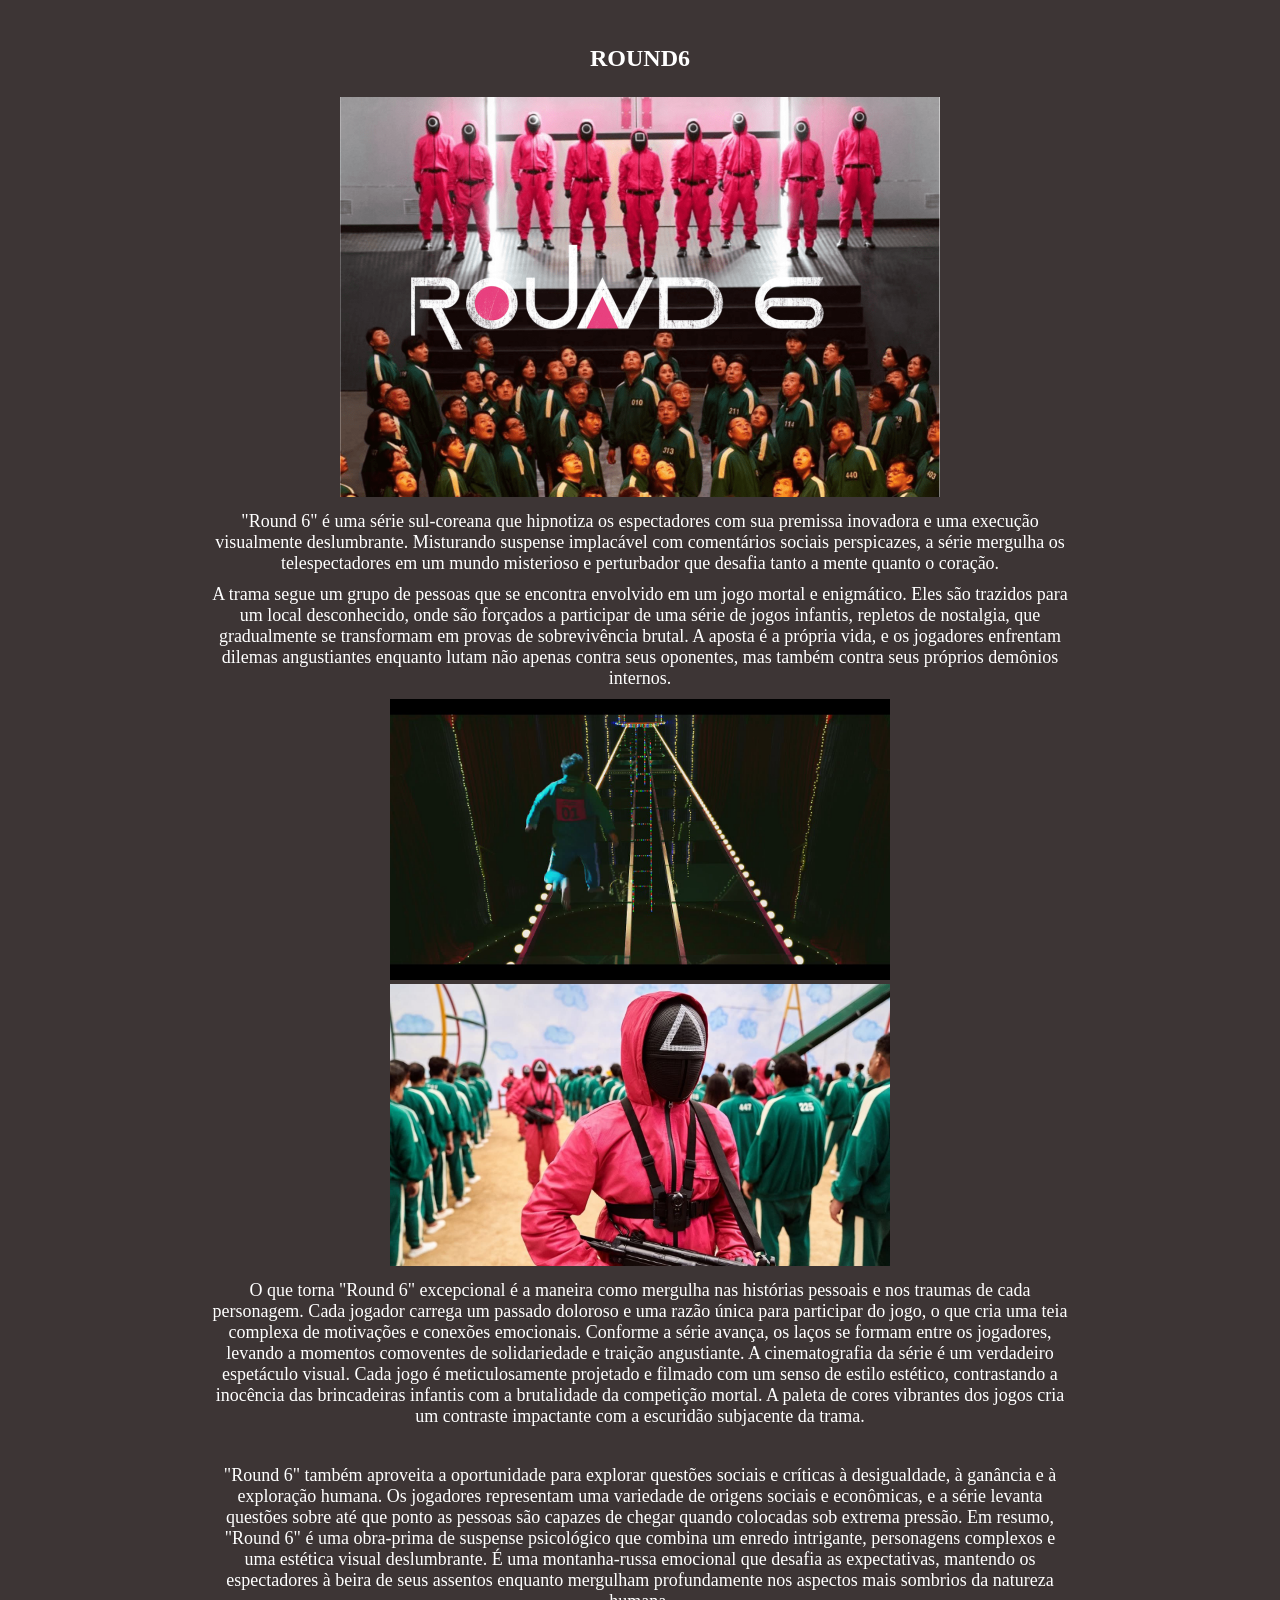
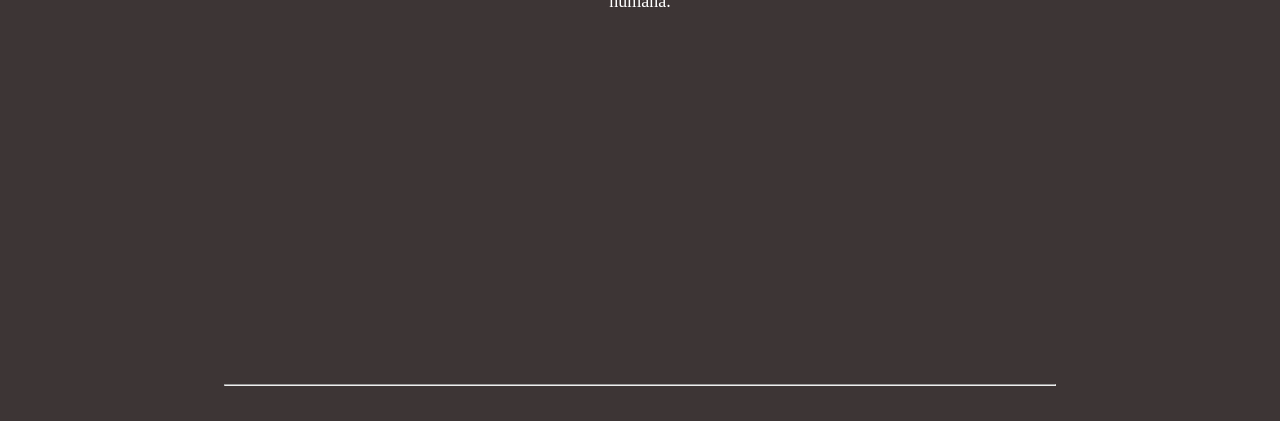
<file: ROUND6.html>
<!DOCTYPE html>
<html lang="en">
<head>
    <meta charset="UTF-8">
    <meta name="viewport" content="width=device-width, initial-scale=1.0">
    <title>NOTICIAS GEEK</title>
    <link rel="stylesheet" href="estilopag1.css">
</head>
<body>
    <main>
        <article>
        <h1> ROUND6 </h1>
        <div>
            <img src="IMAGENS SERIES/Round6img1.png" width="600px"  alt="IMAGEM FILME PIXELS">
        </div>

        <p>"Round 6" é uma série sul-coreana que hipnotiza os espectadores com sua premissa inovadora e uma execução visualmente deslumbrante. Misturando suspense implacável com comentários sociais perspicazes, a série mergulha os telespectadores em um mundo misterioso e perturbador que desafia tanto a mente quanto o coração.</p>

        <p>A trama segue um grupo de pessoas que se encontra envolvido em um jogo mortal e enigmático. Eles são trazidos para um local desconhecido, onde são forçados a participar de uma série de jogos infantis, repletos de nostalgia, que gradualmente se transformam em provas de sobrevivência brutal. A aposta é a própria vida, e os jogadores enfrentam dilemas angustiantes enquanto lutam não apenas contra seus oponentes, mas também contra seus próprios demônios internos.  </p>

        <div>
            <img src="IMAGENS SERIES/r6img3.jpg" width="500px" alt="">
            <img src="IMAGENS SERIES/round-6.png" width="500px"  alt="">


        </div class="img2" >

        <p>O que torna "Round 6" excepcional é a maneira como mergulha nas histórias pessoais e nos traumas de cada personagem. Cada jogador carrega um passado doloroso e uma razão única para participar do jogo, o que cria uma teia complexa de motivações e conexões emocionais. Conforme a série avança, os laços se formam entre os jogadores, levando a momentos comoventes de solidariedade e traição angustiante.

            A cinematografia da série é um verdadeiro espetáculo visual. Cada jogo é meticulosamente projetado e filmado com um senso de estilo estético, contrastando a inocência das brincadeiras infantis com a brutalidade da competição mortal. A paleta de cores vibrantes dos jogos cria um contraste impactante com a escuridão subjacente da trama.</p><br>

        <p>"Round 6" também aproveita a oportunidade para explorar questões sociais e críticas à desigualdade, à ganância e à exploração humana. Os jogadores representam uma variedade de origens sociais e econômicas, e a série levanta questões sobre até que ponto as pessoas são capazes de chegar quando colocadas sob extrema pressão.

            Em resumo, "Round 6" é uma obra-prima de suspense psicológico que combina um enredo intrigante, personagens complexos e uma estética visual deslumbrante. É uma montanha-russa emocional que desafia as expectativas, mantendo os espectadores à beira de seus assentos enquanto mergulham profundamente nos aspectos mais sombrios da natureza humana.
        </p> <br>
        <iframe width="560" height="315" src="https://www.youtube.com/embed/5Qg2XSJEXN0?si=p2RgURCap89DLgEX" title="YouTube video player" frameborder="0" allow="accelerometer; autoplay; clipboard-write; encrypted-media; gyroscope; picture-in-picture; web-share" allowfullscreen></iframe>


        <hr>
    

    </main>
</article>


</body>
</html>
</file>
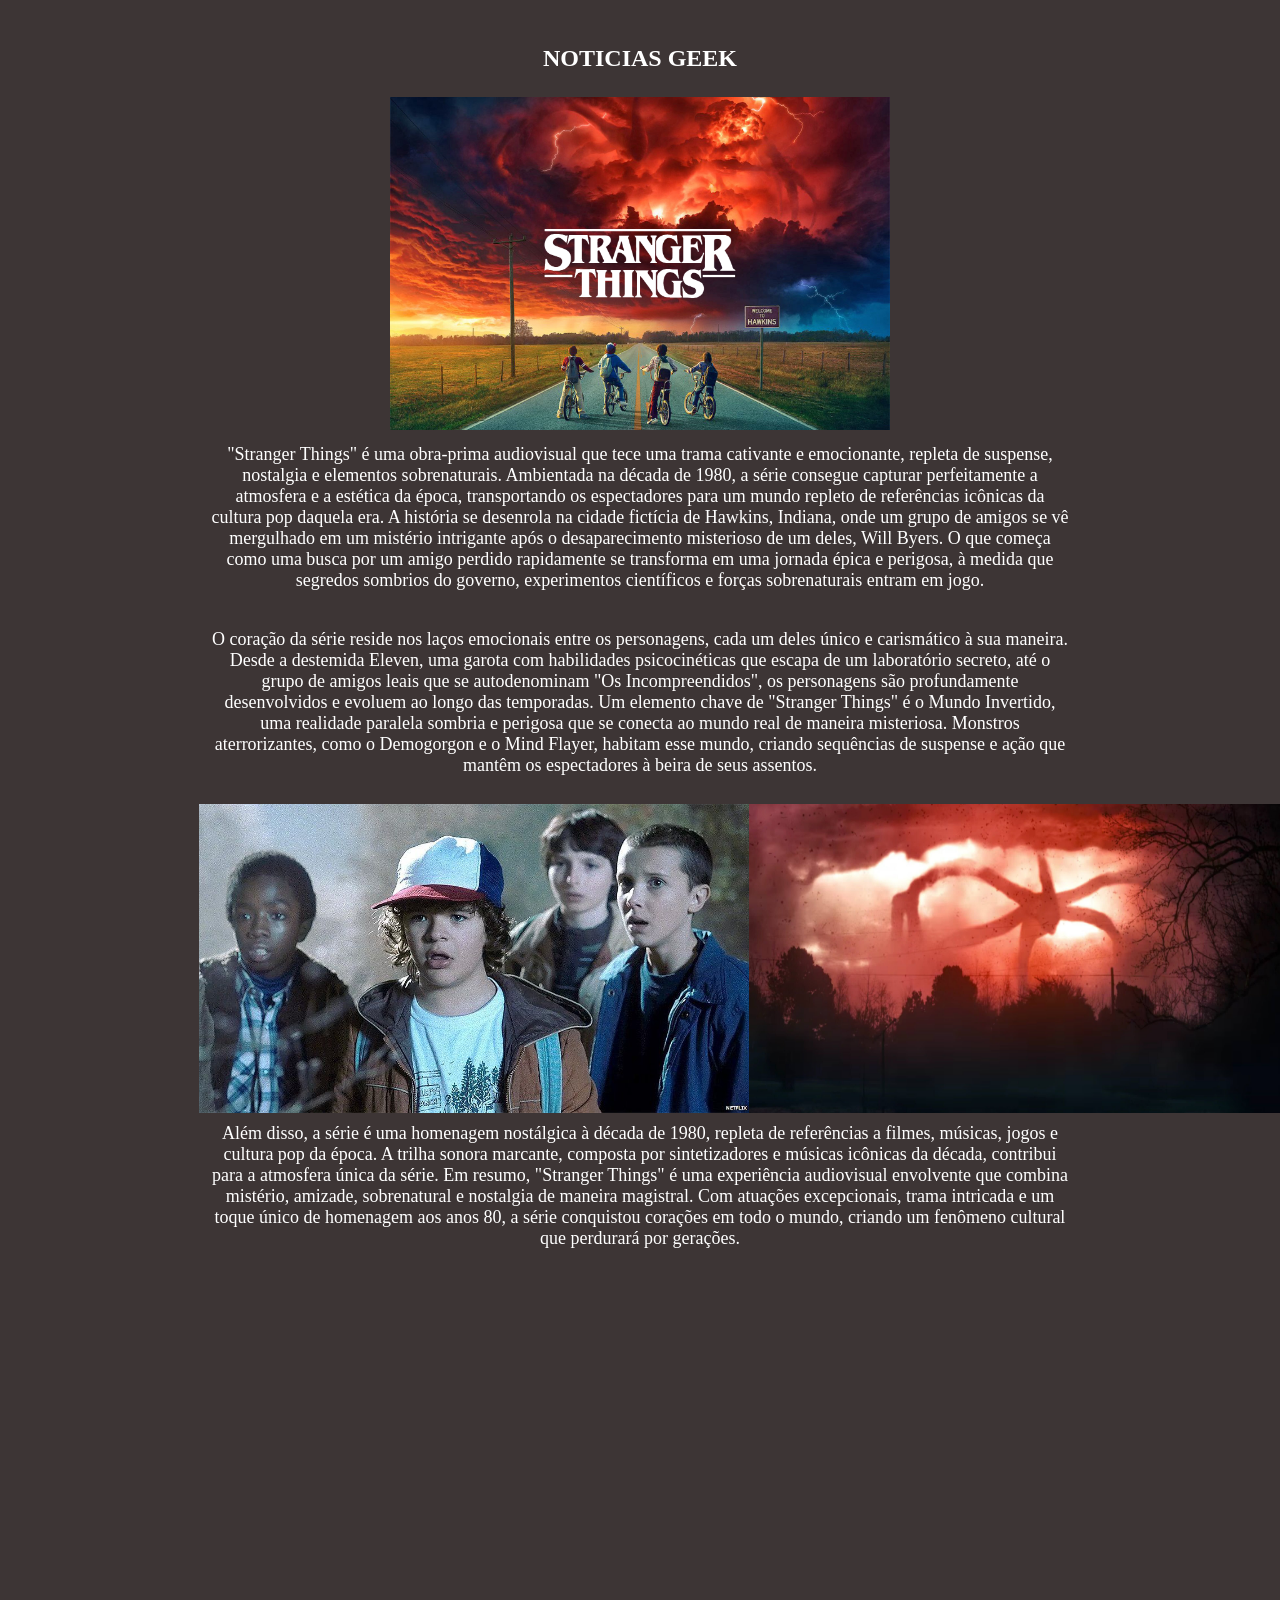
<file: STRANGERTHINGS.html>
<!DOCTYPE html>
<html lang="pt-BR">
<head>
    <meta charset="UTF-8">
    <meta name="viewport" content="width=device-width, initial-scale=1.0">
    <title>UNIVERSO SF</title>
    <link rel="stylesheet" href="estilopag1.css">
</head>

<body>
    <main>
        <article>
        <h1>NOTICIAS GEEK</h1>

        <div class="i1">
           <img src="IMAGENS SERIES/imgst.jpg" width="500px " alt="ROUBO NAS ALTURAS">
        </div>

        <p>"Stranger Things" é uma obra-prima audiovisual que tece uma trama cativante e emocionante, repleta de suspense, nostalgia e elementos sobrenaturais. Ambientada na década de 1980, a série consegue capturar perfeitamente a atmosfera e a estética da época, transportando os espectadores para um mundo repleto de referências icônicas da cultura pop daquela era.

            A história se desenrola na cidade fictícia de Hawkins, Indiana, onde um grupo de amigos se vê mergulhado em um mistério intrigante após o desaparecimento misterioso de um deles, Will Byers. O que começa como uma busca por um amigo perdido rapidamente se transforma em uma jornada épica e perigosa, à medida que segredos sombrios do governo, experimentos científicos e forças sobrenaturais entram em jogo.</p><br>  

        <p>O coração da série reside nos laços emocionais entre os personagens, cada um deles único e carismático à sua maneira. Desde a destemida Eleven, uma garota com habilidades psicocinéticas que escapa de um laboratório secreto, até o grupo de amigos leais que se autodenominam "Os Incompreendidos", os personagens são profundamente desenvolvidos e evoluem ao longo das temporadas.

        Um elemento chave de "Stranger Things" é o Mundo Invertido, uma realidade paralela sombria e perigosa que se conecta ao mundo real de maneira misteriosa. Monstros aterrorizantes, como o Demogorgon e o Mind Flayer, habitam esse mundo, criando sequências de suspense e ação que mantêm os espectadores à beira de seus assentos.</p><br>

        <div class="img2" >
        <img src="./IMAGENS SERIES/imgst2.jpg" width="550px"   alt="IMAGEM ROUBO NAS ALTURAS">
        <img src="IMAGENS SERIES/stimg3.jpg" width="550px"  alt="IMAGEM ROUBO NAS ALTURAS">
        </div>


        <p>Além disso, a série é uma homenagem nostálgica à década de 1980, repleta de referências a filmes, músicas, jogos e cultura pop da época. A trilha sonora marcante, composta por sintetizadores e músicas icônicas da década, contribui para a atmosfera única da série.

            Em resumo, "Stranger Things" é uma experiência audiovisual envolvente que combina mistério, amizade, sobrenatural e nostalgia de maneira magistral. Com atuações excepcionais, trama intricada e um toque único de homenagem aos anos 80, a série conquistou corações em todo o mundo, criando um fenômeno cultural que perdurará por gerações.</p>
        
        <div class="video" >    
            <iframe width="560" height="315" src="https://www.youtube.com/embed/b6XKRA2DFQI?si=_ux3znzy428-E52a" title="YouTube video player" frameborder="0" allow="accelerometer; autoplay; clipboard-write; encrypted-media; gyroscope; picture-in-picture; web-share" allowfullscreen></iframe>
        </div>
    </main>
    </article>

    <hr>

</body>
</html>
</file>
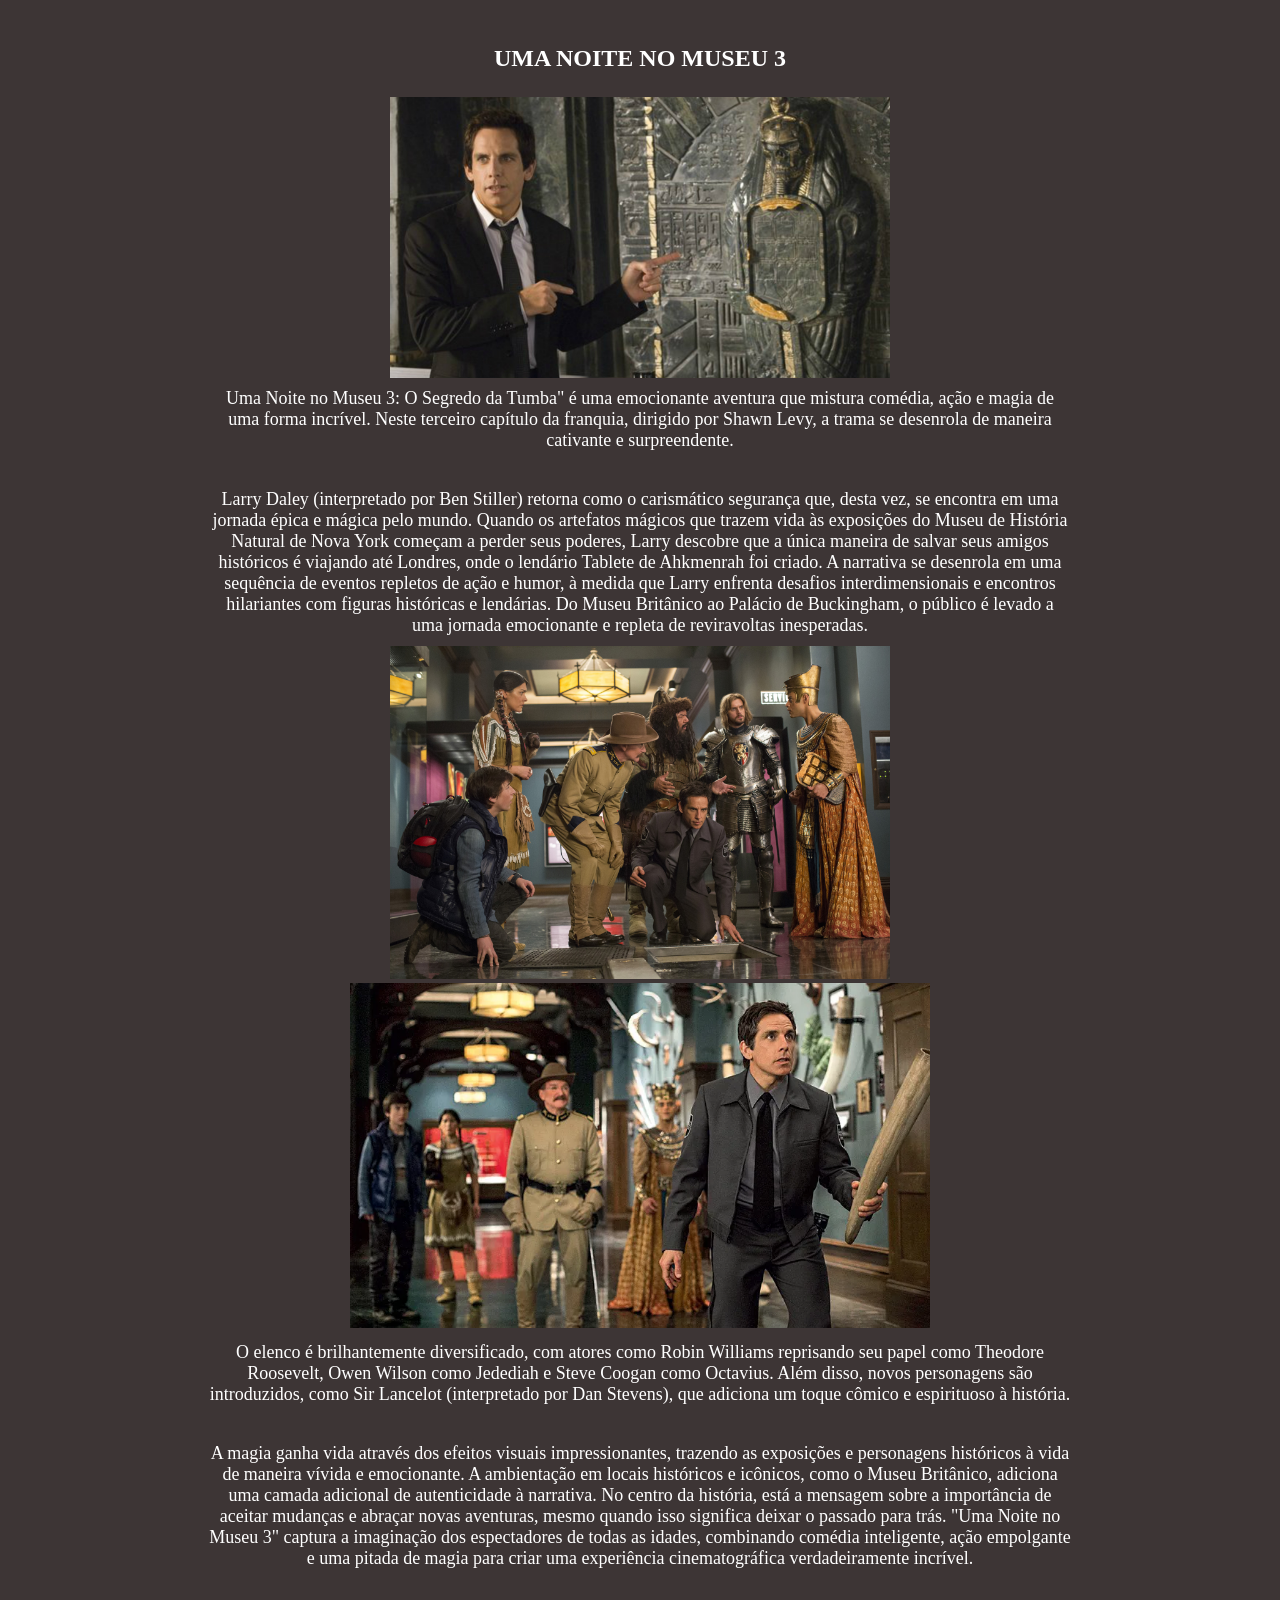
<file: UMANOITENOMUSEU.html>
<!DOCTYPE html>
<html lang="pt-BR">
<head>
    <meta charset="UTF-8">
    <meta name="viewport" content="width=device-width, initial-scale=1.0">
    <title>NOTICIAS GEEK</title>
    <link rel="stylesheet" href="estilopag1.css">
</head>
<body>
    <main>
        <article>
        <h1>UMA NOITE NO MUSEU 3 </h1>
        <div class="img1" >
        <img src="th101.jpg" width="500px"    alt="IMAGEM UMA NOITE NO MUSEU">
        </div>

        <p>Uma Noite no Museu 3: O Segredo da Tumba" é uma emocionante aventura que mistura comédia, ação e magia de uma forma incrível. Neste terceiro capítulo da franquia, dirigido por Shawn Levy, a trama se desenrola de maneira cativante e surpreendente.</p><br>
        <p>Larry Daley (interpretado por Ben Stiller) retorna como o carismático segurança que, desta vez, se encontra em uma jornada épica e mágica pelo mundo. Quando os artefatos mágicos que trazem vida às exposições do Museu de História Natural de Nova York começam a perder seus poderes, Larry descobre que a única maneira de salvar seus amigos históricos é viajando até Londres, onde o lendário Tablete de Ahkmenrah foi criado.

            A narrativa se desenrola em uma sequência de eventos repletos de ação e humor, à medida que Larry enfrenta desafios interdimensionais e encontros hilariantes com figuras históricas e lendárias. Do Museu Britânico ao Palácio de Buckingham, o público é levado a uma jornada emocionante e repleta de reviravoltas inesperadas.</p>

    <div>
        <img src="uma-noite-no-museu-3.jpg" width="500"  alt="">
        <img src="th100.webp" width="580"   alt="">


  </div class="img2" >
  <p>O elenco é brilhantemente diversificado, com atores como Robin Williams reprisando seu papel como Theodore Roosevelt, Owen Wilson como Jedediah e Steve Coogan como Octavius. Além disso, novos personagens são introduzidos, como Sir Lancelot (interpretado por Dan Stevens), que adiciona um toque cômico e espirituoso à história.</p><br>

  <p>A magia ganha vida através dos efeitos visuais impressionantes, trazendo as exposições e personagens históricos à vida de maneira vívida e emocionante. A ambientação em locais históricos e icônicos, como o Museu Britânico, adiciona uma camada adicional de autenticidade à narrativa.

    No centro da história, está a mensagem sobre a importância de aceitar mudanças e abraçar novas aventuras, mesmo quando isso significa deixar o passado para trás. "Uma Noite no Museu 3" captura a imaginação dos espectadores de todas as idades, combinando comédia inteligente, ação empolgante e uma pitada de magia para criar uma experiência cinematográfica verdadeiramente incrível.</p>

    <iframe width="560" height="315" src="https://www.youtube.com/embed/jQ0qgS8NtOQ?si=gzX7fzGZORuy3LYK" title="YouTube video player" frameborder="0" allow="accelerometer; autoplay; clipboard-write; encrypted-media; gyroscope; picture-in-picture; web-share" allowfullscreen></iframe>

  <hr>


    </main>
</article>
    
</body>
</html>
</file>
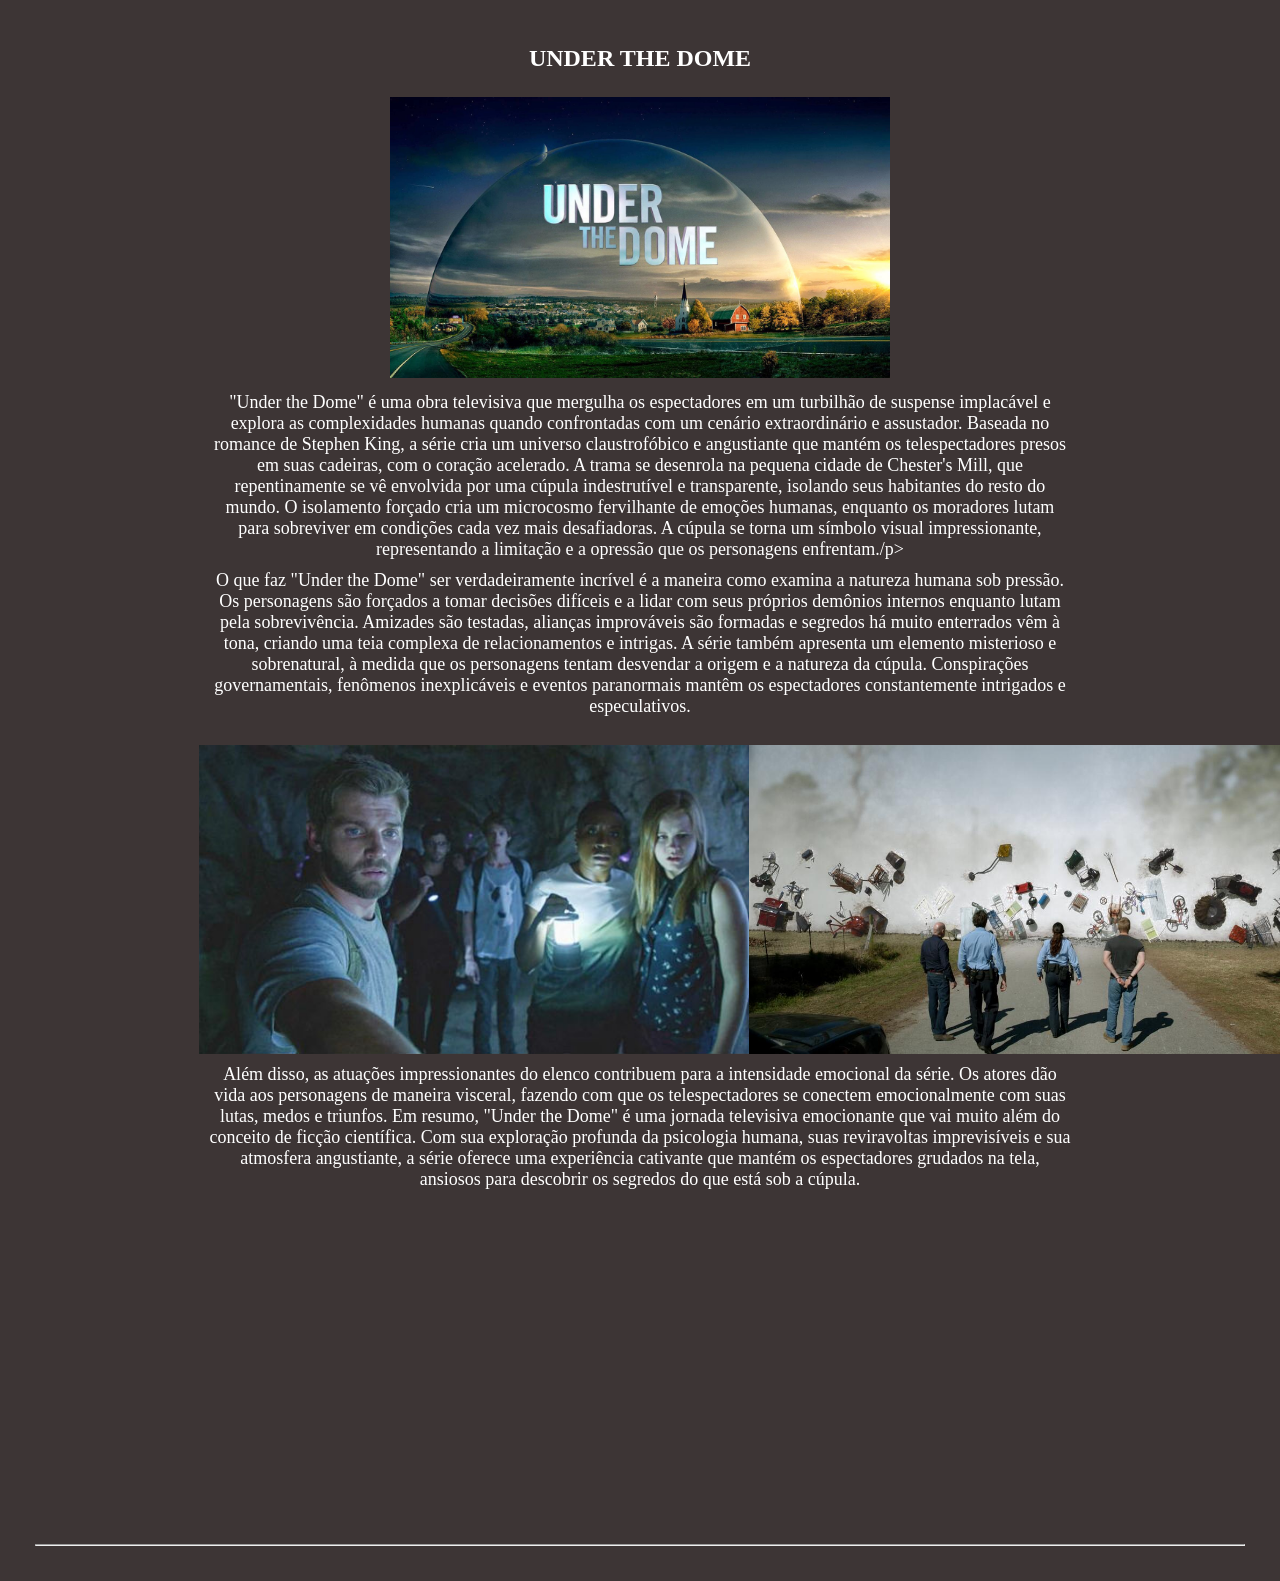
<file: UNDERTHEDOME.html>
<!DOCTYPE html>
<html lang="pt-BR">
<head>
    <meta charset="UTF-8">
    <meta name="viewport" content="width=device-width, initial-scale=1.0">
    <title>NOTICIAS GEEK</title>
    <link rel="stylesheet" href="estilopag1.css">
</head>

<body>
    <main>
        <article>
        <h1>UNDER THE DOME</h1>

        <div class="i1">
           <img src="IMAGENS SERIES/UTDIMG1.jpg" width="500px " alt="ROUBO NAS ALTURAS">
        </div>

        <p>"Under the Dome" é uma obra televisiva que mergulha os espectadores em um turbilhão de suspense implacável e explora as complexidades humanas quando confrontadas com um cenário extraordinário e assustador. Baseada no romance de Stephen King, a série cria um universo claustrofóbico e angustiante que mantém os telespectadores presos em suas cadeiras, com o coração acelerado.

            A trama se desenrola na pequena cidade de Chester's Mill, que repentinamente se vê envolvida por uma cúpula indestrutível e transparente, isolando seus habitantes do resto do mundo. O isolamento forçado cria um microcosmo fervilhante de emoções humanas, enquanto os moradores lutam para sobreviver em condições cada vez mais desafiadoras. A cúpula se torna um símbolo visual impressionante, representando a limitação e a opressão que os personagens enfrentam./p><br>  

        <p>O que faz "Under the Dome" ser verdadeiramente incrível é a maneira como examina a natureza humana sob pressão. Os personagens são forçados a tomar decisões difíceis e a lidar com seus próprios demônios internos enquanto lutam pela sobrevivência. Amizades são testadas, alianças improváveis são formadas e segredos há muito enterrados vêm à tona, criando uma teia complexa de relacionamentos e intrigas.

            A série também apresenta um elemento misterioso e sobrenatural, à medida que os personagens tentam desvendar a origem e a natureza da cúpula. Conspirações governamentais, fenômenos inexplicáveis e eventos paranormais mantêm os espectadores constantemente intrigados e especulativos.</p><br>

        <div class="img2" >
        <img src="IMAGENS SERIES/UTDimg2.jpg" width="550px"   alt="IMAGEM ROUBO NAS ALTURAS">
        <img src="IMAGENS SERIES/UTDimg3.jpg" width="550px"  alt="IMAGEM ROUBO NAS ALTURAS">
        </div>


        <p>Além disso, as atuações impressionantes do elenco contribuem para a intensidade emocional da série. Os atores dão vida aos personagens de maneira visceral, fazendo com que os telespectadores se conectem emocionalmente com suas lutas, medos e triunfos.

            Em resumo, "Under the Dome" é uma jornada televisiva emocionante que vai muito além do conceito de ficção científica. Com sua exploração profunda da psicologia humana, suas reviravoltas imprevisíveis e sua atmosfera angustiante, a série oferece uma experiência cativante que mantém os espectadores grudados na tela, ansiosos para descobrir os segredos do que está sob a cúpula.</p>
        
        <div class="video" >    
            <iframe width="560" height="315" src="https://www.youtube.com/embed/f_Y5YeYrqUk?si=q_-eo8QRKImX4hQf" title="YouTube video player" frameborder="0" allow="accelerometer; autoplay; clipboard-write; encrypted-media; gyroscope; picture-in-picture; web-share" allowfullscreen></iframe>
        </div>
    </main>
    </article>

    <hr>

</body>
</html>
</file>
<file: home.css>
*{
    margin: 0px;
    padding: 0px;
    
}

body{
    background: #3D3535;
}


main{
    width: 95vw;
    margin: auto;
    
}

.nome{
    background-color: 121111;
    display: flex;
    color: white;
    text-decoration: none;
    color: #FFFEFE;
    text-shadow: 0px 4px 4px rgba(0, 0, 0, 0.25);
    font-family: McLaren;
    font-size: 36px;
    font-style: normal;
    font-weight: 400;
    line-height: normal;
}


h2{
  
    display: flex;
    padding: 80px;
    justify-content: space-evenly;
    text-decoration: none;
    background-color: #121111;
}

.aba{
    display: flex;
    text-decoration: none;
    justify-content: space-around;
}

.titulo{
    display: flex;
    justify-content: center;
    color: white;
    padding: 40px;
    font-size: larger;
    margin: 5px;
    font-family: McLaren;
}

.titulo1{
    display: flex;
    justify-content: center;
    color: white;
    padding: 50px;
    font-size: larger;
    padding-top: 90px;
    font-family: McLaren;    
}

.acesso{
    display: flex;
    justify-content: space-around;
    padding-bottom: 20px;
}
.acesso h5{
 background-color: rgb(190, 35, 56);
 color: white;
 padding: 20px 30px;
 border-radius: 20px;
 transition: .5s;
}

.acesso a{
    color: white;
    text-decoration: none;
    
}

.acesso h5:hover{
    background-color: black;
    transition: .5s;
}

.acesso h3{

    background-color: rgb(190, 35, 56);
    color: white;
    padding: 20px 30px;
    border-radius: 20px;
    transition: .5s;
    text-decoration: none;  

}

.acesso1 h3:hover{
    background-color: rgb(0, 0, 0);
    transition: .5s;
    text-decoration: none;
}

.acesso1 h3{
    color: white;
    background-color: rgb(190, 35, 56);
    transition: .5s;  
    padding: 20px 30px;
    border-radius: 25px;
}



.acesso2 h3{

    background-color: rgb(190, 35, 56);
    color: white;
    padding: 20px 30px;
    border-radius: 20px;
    transition: .5s;
    text-decoration: none;  

}

.acesso2 h3:hover{
    background-color: rgb(0, 0, 0);
    transition: .5s;
    text-decoration: none;
}

.acesso2 h3{
    background-color: rgb(190, 35, 56);
    transition: .5s;  
    padding: 20px 30px;
    border-radius: 25px;
}


.filmx{
    display: flex;
    align-items: center;
    justify-content: center;
    justify-content: space-evenly;

}

.serix{
    display: flex;
    justify-content: center;
    justify-content: space-evenly;
    padding: 20px;
    
}

.filme1{
    border: 3px solid  rgb(0, 0, 0);
    color: white;
    padding: 15px;
    text-align: center;
    padding: 2px;
    
}

.filme2{
    border: 3px solid  rgb(0, 0, 0);
    color: white;
    padding: 15px;
    text-align: center;
    
}

.filme3{
    border: 3px solid  rgb(0, 0, 0);
    color: white;
    padding: 15px;
    text-align: center;
    
}

.filme4{

    border: 3px solid  rgb(0, 0, 0);
    color: white;
    padding: 15px;
    text-align: center;
    
}

.filme5{
    
    border: 3px solid  rgb(0, 0, 0);
    color: white;
    padding: 15px;
    text-align: center;
    
}
.filme6{
    
    border: 3px solid  rgb(0, 0, 0);
    color: white;
    padding: 15px;
    text-align: center;
    
}

a{
    text-decoration: none;
}
</file>
<file: estilopag1.css>
*{
    margin: 0px;
    padding: 0%px;
}
body{
    background-color: #3D3535;
    text-align: center;
    padding: 10px;
}

main{
    text-align: center;
}

article{
    width: 70%;
    margin: auto;
}

h1{
    display: flex;
    justify-content: center;
    color: white;
    margin: 25px;
    padding-top: 10px;
    font-size: x-large;

}

.img1{
    display: flex;
    justify-content: center;
    font-size: x-large;
}

p{
    color: white;
    display: flex;
    text-align: center;
    margin: 10px;
    font-size: large;
}

.img2{
    display: flex;
    justify-content: space-between;
}

hr{
    margin: 25px;
}
</file>
<file: FILMES.css>
body{
    background-color: #3D3535;
}
main{
    
    margin: auto;
    
}

.nome{
    display: flex;
    color: white;
    text-decoration: none;
    color: #FFFEFE;
    text-shadow: 0px 4px 4px rgba(0, 0, 0, 0.25);
    font-family: McLaren;
    font-size: 36px;
    font-style: normal;
    font-weight: 400;
    line-height: normal;
    justify-content: space-around;
    
}

.acesso1 h3:hover{
    background-color: rgb(0, 0, 0);
    transition: .5s;
    text-decoration: none;
    
}

.acesso1 h3{
    display: flex;
    color: white;
    background-color: rgb(190, 35, 56);
    transition: .5s;
    text-decoration: none;
    background-color: rgb(190, 35, 56);
    transition: .5s;  
    padding: 20px 30px;
    border-radius: 25px;
    justify-content: center;
    padding-bottom: 20px;
    width: 500px;
    margin: 20px auto;

}

.acesso1 a{
    text-align: center;
}

.filme1{
    border: 3px solid  rgb(0, 0, 0);
    color: white;
    padding: 15px;
    text-align: center;
    
}
.filme2{
    border: 3px solid  rgb(0, 0, 0);
    color: white;
    padding: 15px;
    text-align: center;
    
}
.filme3{
    border: 3px solid  rgb(0, 0, 0);
    color: white;
    padding: 15px;
    text-align: center;
    
}
.filme4{
    border: 3px solid  rgb(0, 0, 0);
    color: white;
    padding: 15px;
    text-align: center;
    
}
.filme5{
    border: 3px solid  rgb(0, 0, 0);
    color: white;
    padding: 15px;
    text-align: center;
    
}

a{
    text-decoration: none;
}
</file>
